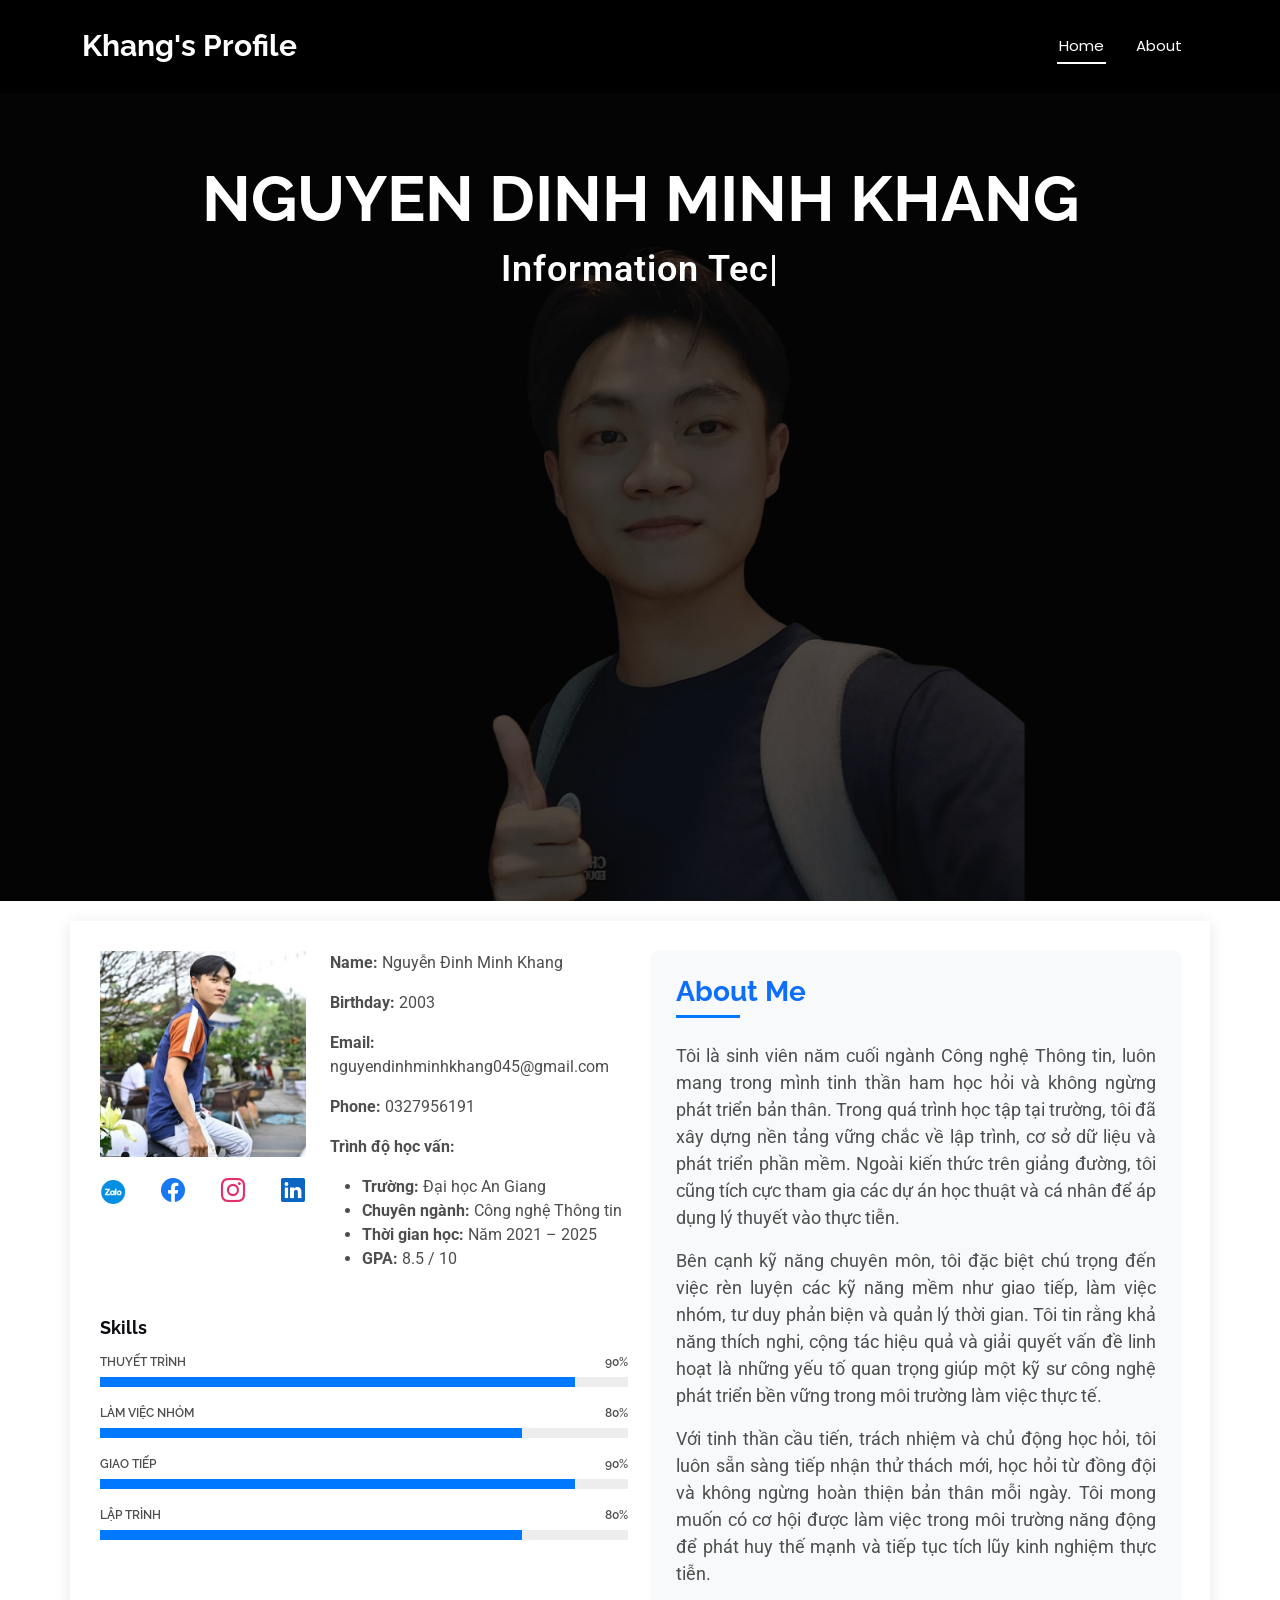
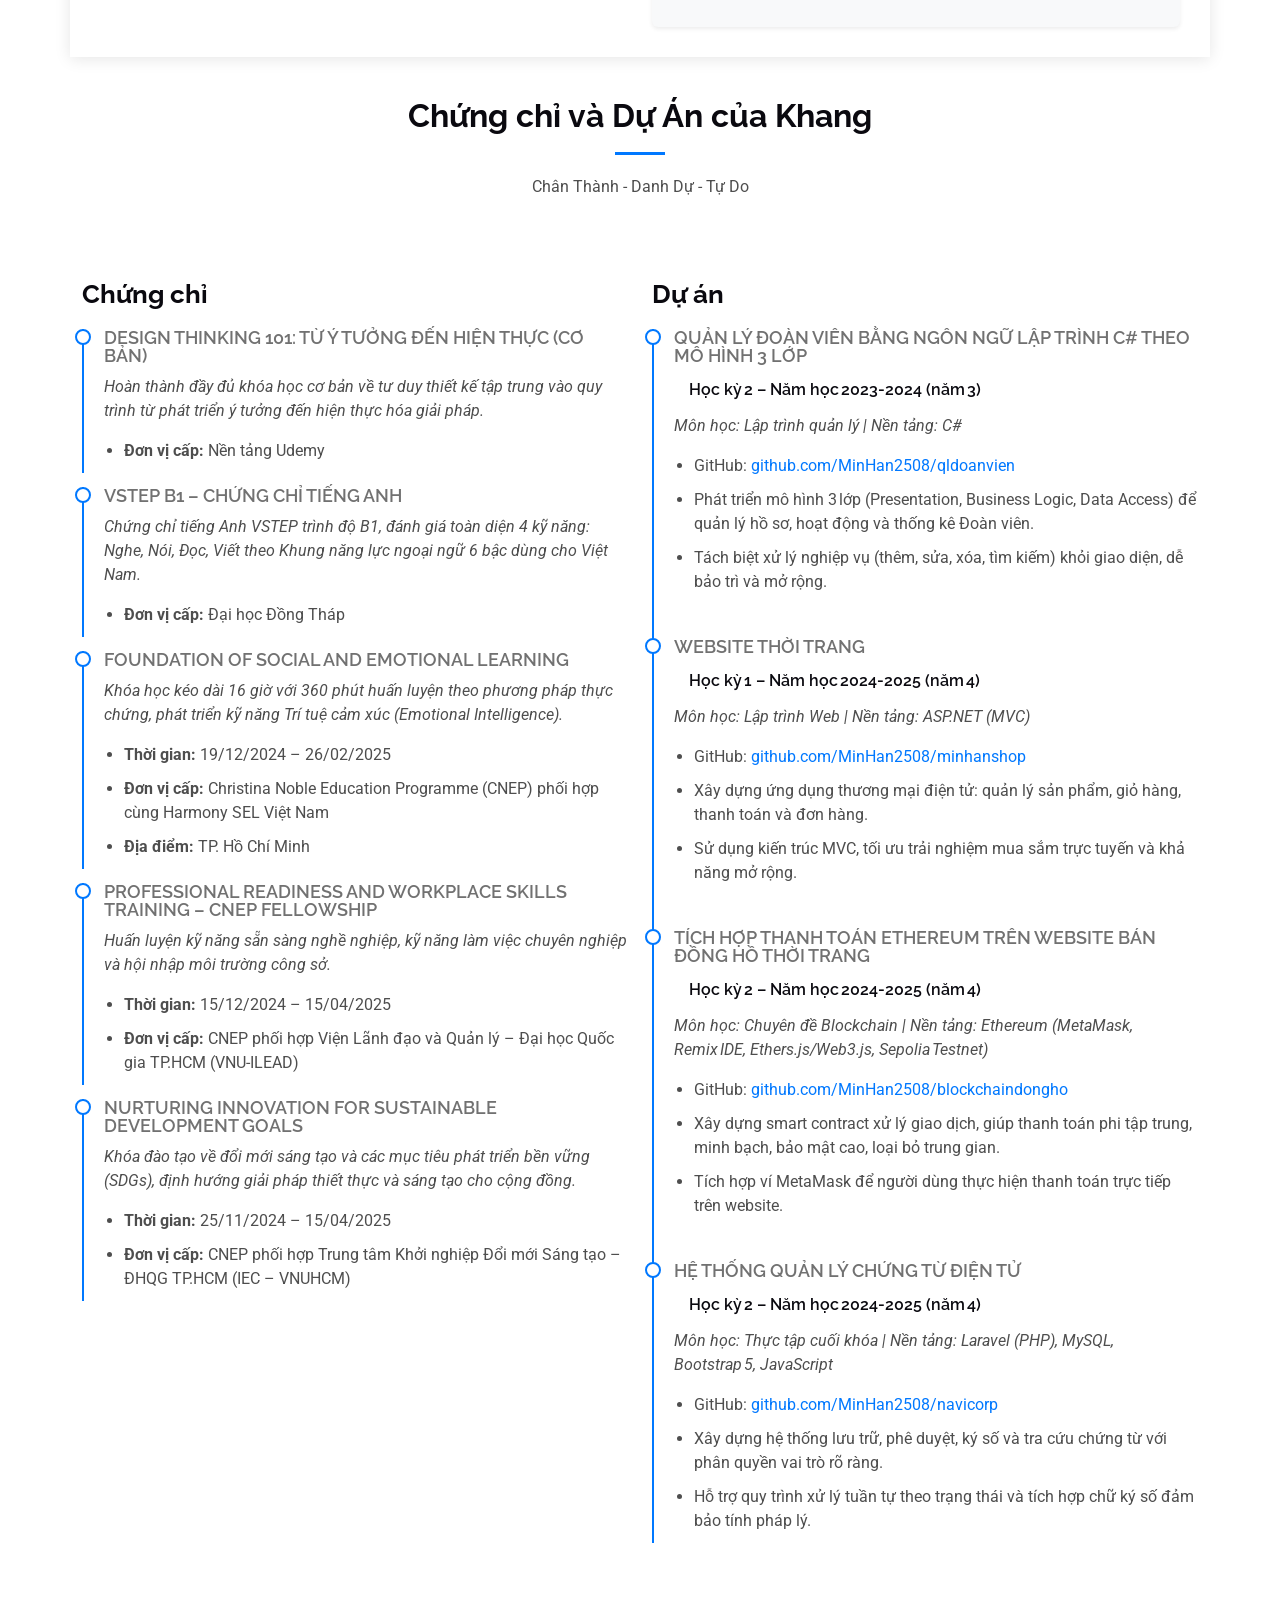
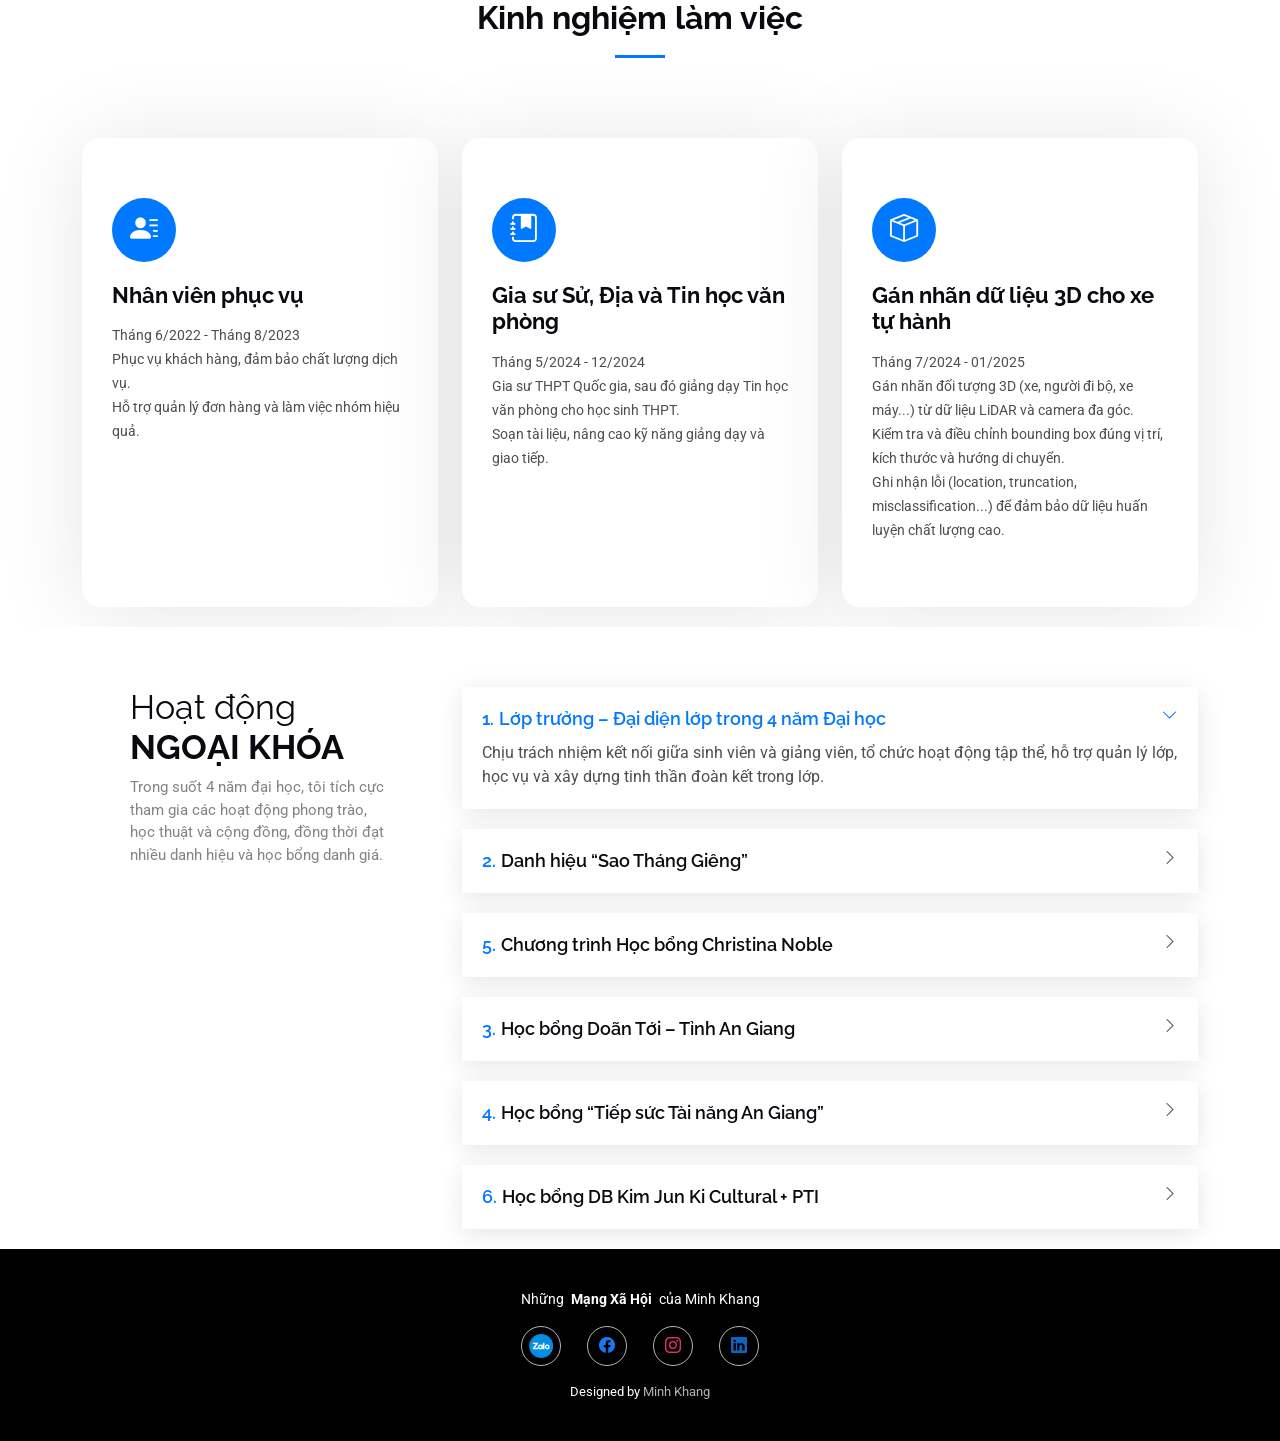
<file: index.html>
<!DOCTYPE html>
<html lang="en">

<head>
  <meta charset="utf-8">
  <meta content="width=device-width, initial-scale=1.0" name="viewport">
  <title> Khang Nguyễn Đinh Minh</title>
  <meta name="description" content="">
  <meta name="keywords" content="">

  <!-- Favicons -->
  <link href="assets/img/favicon.png" rel="icon">
  <link href="assets/img/apple-touch-icon.png" rel="apple-touch-icon">

  <!-- Fonts -->
  <link href="https://fonts.googleapis.com" rel="preconnect">
  <link href="https://fonts.gstatic.com" rel="preconnect" crossorigin>
  <link
    href="https://fonts.googleapis.com/css2?family=Roboto:ital,wght@0,100;0,300;0,400;0,500;0,700;0,900;1,100;1,300;1,400;1,500;1,700;1,900&family=Poppins:ital,wght@0,100;0,200;0,300;0,400;0,500;0,600;0,700;0,800;0,900;1,100;1,200;1,300;1,400;1,500;1,600;1,700;1,800;1,900&family=Raleway:ital,wght@0,100;0,200;0,300;0,400;0,500;0,600;0,700;0,800;0,900;1,100;1,200;1,300;1,400;1,500;1,600;1,700;1,800;1,900&display=swap"
    rel="stylesheet">

  <!-- Vendor CSS Files -->
  <link href="assets/vendor/bootstrap/css/bootstrap.min.css" rel="stylesheet">
  <link href="assets/vendor/bootstrap-icons/bootstrap-icons.css" rel="stylesheet">
  <link href="assets/vendor/aos/aos.css" rel="stylesheet">
  <link href="assets/vendor/glightbox/css/glightbox.min.css" rel="stylesheet">
  <link href="assets/vendor/swiper/swiper-bundle.min.css" rel="stylesheet">

  <!-- Main CSS File -->
  <link href="assets/css/main.css" rel="stylesheet">

  <!-- =======================================================
  * Template Name: DevFolio
  * Template URL: https://bootstrapmade.com/devfolio-bootstrap-portfolio-html-template/
  * Updated: Aug 07 2024 with Bootstrap v5.3.3
  * Author: BootstrapMade.com
  * License: https://bootstrapmade.com/license/
  ======================================================== -->
</head>

<body class="index-page">

  <header id="header" class="header d-flex align-items-center sticky-top">
    <div class="container-fluid container-xl position-relative d-flex align-items-center justify-content-between">

      <a href="index.html" class="logo d-flex align-items-center">
        <!-- Uncomment the line below if you also wish to use an image logo -->
        <!-- <img src="assets/img/logo.png" alt=""> -->
        <h1 class="sitename">Khang's Profile</h1>
      </a>

      <nav id="navmenu" class="navmenu">
        <ul>
          <li><a href="#hero" class="active">Home<br></a></li>
          <li><a href="#about">About</a></li>
          <!-- <li><a href="#services">Services</a></li>
          <li><a href="#portfolio">Portfolio</a></li>
          <li class="dropdown"><a href="#"><span>Dropdown</span> <i class="bi bi-chevron-down toggle-dropdown"></i></a> -->
          <!-- <ul>
              <li><a href="#">Dropdown 1</a></li>
              <li class="dropdown"><a href="#"><span>Deep Dropdown</span> <i
                    class="bi bi-chevron-down toggle-dropdown"></i></a>
                <ul>
                  <li><a href="#">Deep Dropdown 1</a></li>
                  <li><a href="#">Deep Dropdown 2</a></li>
                  <li><a href="#">Deep Dropdown 3</a></li>
                  <li><a href="#">Deep Dropdown 4</a></li>
                  <li><a href="#">Deep Dropdown 5</a></li>
                </ul>
              </li>
              <li><a href="#">Dropdown 2</a></li>
              <li><a href="#">Dropdown 3</a></li>
              <li><a href="#">Dropdown 4</a></li>
            </ul>
          </li>
          <li><a href="#contact">Contact</a></li>
        </ul> -->
          <i class="mobile-nav-toggle d-xl-none bi bi-list"></i>
      </nav>

    </div>
  </header>

  <main class="main">

    <!-- Hero Section -->
    <section id="hero" class="hero section dark-background">

      <img src="assets/img/hero-img.jpg" alt="" data-aos="fade-in">

      <div class="container text-center mt-2" data-aos="fade-up" data-aos-delay="100">
        <h2>NGUYEN DINH MINH KHANG</h2>
        <p>
          <span class="typed" data-typed-items="Information Technology, Developer, Freelancer"></span>
        </p>
      </div>

    </section><!-- /Hero Section -->


    <!-- About Section -->
    <section id="about" class="about section">

      <div class="container" data-aos="fade-up" data-aos-delay="100">

        <div class="row gy-4">
          <div class="col-md-6">

            <div class="row justify-content-between gy-4">
             <div class="col-lg-5">
  <img src="assets/img/profile-img.jpg" class="img-fluid" alt="Profile Image">

  <div class="social-links d-flex justify-content-center gap-3 mt-3">
    <a href="https://zalo.me/0327956191" class="zalo" target="_blank">
      <img src="assets/img/zalo.png" alt="Zalo" style="height: 24px; width: 24px;">
    </a>
    <a href="https://www.facebook.com/nguyen.inh.minh.khang.383481/?locale=vi_VN" class="facebook" target="_blank">
      <i class="bi bi-facebook"></i>
    </a>
    <a href="https://www.linkedin.com/in/ndmkhang04525082003" class="instagram" target="_blank">
      <i class="bi bi-instagram"></i>
    </a>
    <a href="https://www.linkedin.com/in/ndmkhang04525082003" class="linkedin" target="_blank">
      <i class="bi bi-linkedin"></i>
    </a>
  </div>
</div>

              <div class="col-lg-7 about-info">
                <p><strong>Name:</strong> <span>Nguyễn Đinh Minh Khang</span></p>
                <p><strong>Birthday:</strong> <span>2003</span></p>
                <p><strong>Email:</strong> <span>nguyendinhminhkhang045@gmail.com</span></p>
                <p><strong>Phone:</strong> <span>0327956191</span></p>
                <p><strong>Trình độ học vấn:</strong></p>
                <ul>
                  <li><strong>Trường:</strong> Đại học An Giang</li>
                  <li><strong>Chuyên ngành:</strong> Công nghệ Thông tin</li>
                  <li><strong>Thời gian học:</strong> Năm 2021 – 2025</li>
                  <li><strong>GPA:</strong> 8.5 / 10</li>
                </ul>
              </div>

            </div>

            <div class="skills-content skills-animation">

              <h5>Skills</h5>

              <div class="progress">
                <span class="skill"><span>Thuyết trình</span> <i class="val">90%</i></span>
                <div class="progress-bar-wrap">
                  <div class="progress-bar" role="progressbar" aria-valuenow="90" aria-valuemin="0" aria-valuemax="100">
                  </div>
                </div>
              </div><!-- End Skills Item -->

              <div class="progress">
                <span class="skill"><span>Làm việc nhóm</span> <i class="val">80%</i></span>
                <div class="progress-bar-wrap">
                  <div class="progress-bar" role="progressbar" aria-valuenow="80" aria-valuemin="0" aria-valuemax="100">
                  </div>
                </div>
              </div><!-- End Skills Item -->

              <div class="progress">
                <span class="skill"><span>Giao tiếp</span> <i class="val">90%</i></span>
                <div class="progress-bar-wrap">
                  <div class="progress-bar" role="progressbar" aria-valuenow="90" aria-valuemin="0" aria-valuemax="100">
                  </div>
                </div>
              </div><!-- End Skills Item -->

              <div class="progress">
                <span class="skill"><span>Lập trình</span> <i class="val">80%</i></span>
                <div class="progress-bar-wrap">
                  <div class="progress-bar" role="progressbar" aria-valuenow="80" aria-valuemin="0" aria-valuemax="100">
                  </div>
                </div>
              </div><!-- End Skills Item -->

            </div>
          </div>

          <div class="col-md-6">
            <div class="about-me p-4 shadow-sm bg-light rounded" style="text-align: justify;">
              <h4 class="mb-4 text-primary fw-bold">About Me</h4>

              <div class="mb-3">
                <p>
                  Tôi là sinh viên năm cuối ngành Công nghệ Thông tin, luôn mang trong mình tinh thần ham học hỏi và
                  không ngừng phát triển bản thân.
                  Trong quá trình học tập tại trường, tôi đã xây dựng nền tảng vững chắc về lập trình, cơ sở dữ liệu và
                  phát triển phần mềm.
                  Ngoài kiến thức trên giảng đường, tôi cũng tích cực tham gia các dự án học thuật và cá nhân để áp dụng
                  lý thuyết vào thực tiễn.
                </p>
              </div>

              <div class="mb-3">
                <p>
                  Bên cạnh kỹ năng chuyên môn, tôi đặc biệt chú trọng đến việc rèn luyện các kỹ năng mềm như giao tiếp,
                  làm việc nhóm, tư duy phản biện và quản lý thời gian.
                  Tôi tin rằng khả năng thích nghi, cộng tác hiệu quả và giải quyết vấn đề linh hoạt là những yếu tố
                  quan trọng
                  giúp một kỹ sư công nghệ phát triển bền vững trong môi trường làm việc thực tế.
                </p>
              </div>

              <div>
                <p>
                  Với tinh thần cầu tiến, trách nhiệm và chủ động học hỏi, tôi luôn sẵn sàng tiếp nhận thử thách mới,
                  học hỏi từ đồng đội và không ngừng hoàn thiện bản thân mỗi ngày.
                  Tôi mong muốn có cơ hội được làm việc trong môi trường năng động để phát huy thế mạnh và tiếp tục tích
                  lũy kinh nghiệm thực tiễn.
                </p>
              </div>
            </div>
          </div>


        </div>

      </div>

    </section><!-- /About Section -->

    <!-- Resume Section -->
    <section id="resume" class="resume section">

      <!-- Section Title -->
      <div class="container section-title" data-aos="fade-up">
        <h2>Chứng chỉ và Dự Án của Khang</h2>
        <p>Chân Thành - Danh Dự - Tự Do</p>
      </div><!-- End Section Title -->

      <div class="container">

        <div class="row">

          <div class="col-lg-6" data-aos="fade-up" data-aos-delay="100">
            <h3 class="resume-title">Chứng chỉ</h3>

            <!-- Chứng chỉ 1 -->
            <div class="resume-item pb-0">
              <h4>Design Thinking 101: Từ ý tưởng đến hiện thực (Cơ bản)</h4>
              <p><em>Hoàn thành đầy đủ khóa học cơ bản về tư duy thiết kế tập trung vào quy trình từ phát triển ý tưởng
                  đến hiện thực hóa giải pháp.</em></p>
              <ul>
                <li><strong>Đơn vị cấp:</strong> Nền tảng Udemy</li>
              </ul>
            </div>

            <!-- Chứng chỉ 5 -->
            <div class="resume-item pb-0">
              <h4>VSTEP B1 – Chứng chỉ tiếng Anh</h4>
              <p><em>Chứng chỉ tiếng Anh VSTEP trình độ B1, đánh giá toàn diện 4 kỹ năng: Nghe, Nói, Đọc, Viết theo
                  Khung năng lực ngoại ngữ 6 bậc dùng cho Việt Nam.</em></p>
              <ul>
                <li><strong>Đơn vị cấp:</strong> Đại học Đồng Tháp</li>
              </ul>
            </div>



            <div class="resume-item pb-0">
              <h4>Foundation of Social and Emotional Learning</h4>
              <p><em>Khóa học kéo dài 16 giờ với 360 phút huấn luyện theo phương pháp thực chứng, phát triển kỹ năng Trí
                  tuệ cảm xúc (Emotional Intelligence).</em></p>
              <ul>
                <li><strong>Thời gian:</strong> 19/12/2024 – 26/02/2025</li>
                <li><strong>Đơn vị cấp:</strong> Christina Noble Education Programme (CNEP) phối hợp cùng Harmony SEL
                  Việt Nam</li>
                <li><strong>Địa điểm:</strong> TP. Hồ Chí Minh</li>
              </ul>
            </div>

            <!-- Chứng chỉ 2 -->
            <div class="resume-item pb-0">
              <h4>Professional Readiness and Workplace Skills Training – CNEP Fellowship</h4>
              <p><em>Huấn luyện kỹ năng sẵn sàng nghề nghiệp, kỹ năng làm việc chuyên nghiệp và hội nhập môi trường công
                  sở.</em></p>
              <ul>
                <li><strong>Thời gian:</strong> 15/12/2024 – 15/04/2025</li>
                <li><strong>Đơn vị cấp:</strong> CNEP phối hợp Viện Lãnh đạo và Quản lý – Đại học Quốc gia TP.HCM
                  (VNU-ILEAD)</li>
              </ul>
            </div>

            <!-- Chứng chỉ 3 -->
            <div class="resume-item pb-0">
              <h4>Nurturing Innovation for Sustainable Development Goals</h4>
              <p><em>Khóa đào tạo về đổi mới sáng tạo và các mục tiêu phát triển bền vững (SDGs), định hướng giải pháp
                  thiết thực và sáng tạo cho cộng đồng.</em></p>
              <ul>
                <li><strong>Thời gian:</strong> 25/11/2024 – 15/04/2025</li>
                <li><strong>Đơn vị cấp:</strong> CNEP phối hợp Trung tâm Khởi nghiệp Đổi mới Sáng tạo – ĐHQG TP.HCM (IEC
                  – VNUHCM)</li>
              </ul>
            </div>






          </div>

          <div class="col-lg-6" data-aos="fade-up" data-aos-delay="200">
            <h3 class="resume-title">Dự án</h3>

            <!-- Dự án 1 -->
            <div class="resume-item">
              <h4>Quản lý Đoàn viên bằng ngôn ngữ lập trình C# theo mô hình 3 lớp</h4>
              <h5>Học kỳ 2 – Năm học 2023‑2024 (năm 3)</h5>
              <p><em>Môn học: Lập trình quản lý | Nền tảng: C#</em></p>
              <ul>
                <li>GitHub: <a href="https://github.com/MinHan2508/qldoanvien"
                    target="_blank">github.com/MinHan2508/qldoanvien</a></li>
                <li>Phát triển mô hình 3 lớp (Presentation, Business Logic, Data Access) để quản lý hồ sơ, hoạt động và
                  thống kê Đoàn viên.</li>
                <li>Tách biệt xử lý nghiệp vụ (thêm, sửa, xóa, tìm kiếm) khỏi giao diện, dễ bảo trì và mở rộng.</li>
              </ul>
            </div>

            <!-- Dự án 2 -->
            <div class="resume-item">
              <h4>Website thời trang</h4>
              <h5>Học kỳ 1 – Năm học 2024‑2025 (năm 4)</h5>
              <p><em>Môn học: Lập trình Web | Nền tảng: ASP.NET (MVC)</em></p>
              <ul>
                <li>GitHub: <a href="https://github.com/MinHan2508/minhanshop"
                    target="_blank">github.com/MinHan2508/minhanshop</a></li>
                <li>Xây dựng ứng dụng thương mại điện tử: quản lý sản phẩm, giỏ hàng, thanh toán và đơn hàng.</li>
                <li>Sử dụng kiến trúc MVC, tối ưu trải nghiệm mua sắm trực tuyến và khả năng mở rộng.</li>
              </ul>
            </div>

            <!-- Dự án 3 -->
            <div class="resume-item">
              <h4>Tích hợp thanh toán Ethereum trên website bán đồng hồ thời trang</h4>
              <h5>Học kỳ 2 – Năm học 2024‑2025 (năm 4)</h5>
              <p><em>Môn học: Chuyên đề Blockchain | Nền tảng: Ethereum (MetaMask, Remix IDE, Ethers.js/Web3.js,
                  Sepolia Testnet)</em></p>
              <ul>
                <li>GitHub: <a href="https://github.com/MinHan2508/blockchaindongho"
                    target="_blank">github.com/MinHan2508/blockchaindongho</a></li>
                <li>Xây dựng smart contract xử lý giao dịch, giúp thanh toán phi tập trung, minh bạch, bảo mật cao, loại
                  bỏ trung gian.</li>
                <li>Tích hợp ví MetaMask để người dùng thực hiện thanh toán trực tiếp trên website.</li>
              </ul>
            </div>

            <!-- Dự án 4 -->
            <div class="resume-item">
              <h4>Hệ thống quản lý chứng từ điện tử</h4>
              <h5>Học kỳ 2 – Năm học 2024‑2025 (năm 4)</h5>
              <p><em>Môn học: Thực tập cuối khóa | Nền tảng: Laravel (PHP), MySQL, Bootstrap 5, JavaScript</em></p>
              <ul>
                <li>GitHub: <a href="https://github.com/MinHan2508/navicorp"
                    target="_blank">github.com/MinHan2508/navicorp</a></li>
                <li>Xây dựng hệ thống lưu trữ, phê duyệt, ký số và tra cứu chứng từ với phân quyền vai trò rõ ràng.</li>
                <li>Hỗ trợ quy trình xử lý tuần tự theo trạng thái và tích hợp chữ ký số đảm bảo tính pháp lý.</li>
              </ul>
            </div>
          </div>


        </div>

      </div>

    </section><!-- /Resume Section -->

    <!-- Services Section -->
    <section id="services" class="services section">

      <!-- Section Title -->
      <div class="container section-title" data-aos="fade-up">
        <h2>Kinh nghiệm làm việc</h2>
      </div><!-- End Section Title -->

      <div class="container">

        <div class="row gy-4">

          <div class="col-lg-4 col-md-6" data-aos="fade-up" data-aos-delay="100">
            <div class="service-item position-relative">
              <div class="icon">
                <i class="bi bi-person-lines-fill"></i>
              </div>
              <a href="#" class="stretched-link">
                <h3>Nhân viên phục vụ</h3>
              </a>
              <p>Tháng 6/2022 - Tháng 8/2023<br>
                Phục vụ khách hàng, đảm bảo chất lượng dịch vụ.<br>
                Hỗ trợ quản lý đơn hàng và làm việc nhóm hiệu quả.</p>
            </div>
          </div><!-- End Service Item -->

          <div class="col-lg-4 col-md-6" data-aos="fade-up" data-aos-delay="200">
            <div class="service-item position-relative">
              <div class="icon">
                <i class="bi bi-journal-bookmark-fill"></i>
              </div>
              <a href="#" class="stretched-link">
                <h3>Gia sư Sử, Địa và Tin học văn phòng</h3>
              </a>
              <p>Tháng 5/2024 - 12/2024<br>
                Gia sư THPT Quốc gia, sau đó giảng dạy Tin học văn phòng cho học sinh THPT.<br>
                Soạn tài liệu, nâng cao kỹ năng giảng dạy và giao tiếp.</p>
            </div>
          </div><!-- End Service Item -->

          <div class="col-lg-4 col-md-6" data-aos="fade-up" data-aos-delay="300">
            <div class="service-item position-relative">
              <div class="icon">
                <i class="bi bi-box-seam"></i>
              </div>
              <a href="#" class="stretched-link">
                <h3>Gán nhãn dữ liệu 3D cho xe tự hành</h3>
              </a>
              <p>Tháng 7/2024 - 01/2025<br>
                Gán nhãn đối tượng 3D (xe, người đi bộ, xe máy...) từ dữ liệu LiDAR và camera đa góc.<br>
                Kiểm tra và điều chỉnh bounding box đúng vị trí, kích thước và hướng di chuyển.<br>
                Ghi nhận lỗi (location, truncation, misclassification...) để đảm bảo dữ liệu huấn luyện chất lượng cao.
              </p>
            </div>
          </div><!-- End Service Item -->

        </div>

      </div>

    </section><!-- /Services Section -->




    <!-- Portfolio Section -->

    <!-- Pricing Section -->
    <section id="pricing" class="pricing section">

      <!-- Section Title -->



    </section><!-- /Pricing Section -->

    <!-- Faq Section -->
    <section id="faq" class="faq section">
      <div class="container">
        <div class="row gy-4">

          <div class="col-lg-4" data-aos="fade-up" data-aos-delay="100">
            <div class="content px-xl-5">
              <h3><span>Hoạt động </span><strong>NGOẠI KHÓA </strong></h3>
              <p>Trong suốt 4 năm đại học, tôi tích cực tham gia các hoạt động phong trào, học thuật và cộng đồng, đồng
                thời đạt nhiều danh hiệu và học bổng danh giá.</p>
            </div>
          </div>

          <div class="col-lg-8" data-aos="fade-up" data-aos-delay="200">
            <div class="faq-container">

              <div class="faq-item faq-active">
                <h3><span class="num">1.</span> <span>Lớp trưởng – Đại diện lớp trong 4 năm Đại học</span></h3>
                <div class="faq-content">
                  <p>Chịu trách nhiệm kết nối giữa sinh viên và giảng viên, tổ chức hoạt động tập thể, hỗ trợ quản lý
                    lớp, học vụ và xây dựng tinh thần đoàn kết trong lớp.</p>
                </div>
                <i class="faq-toggle bi bi-chevron-right"></i>
              </div>

              <div class="faq-item">
                <h3><span class="num">2.</span> <span>Danh hiệu “Sao Tháng Giêng”</span></h3>
                <div class="faq-content">
                  <p>Được trao bởi Hội Sinh viên Việt Nam dành cho cán bộ Hội - Đoàn có thành tích học tập, rèn luyện và
                    cống hiến nổi bật trong năm học.</p>
                </div>
                <i class="faq-toggle bi bi-chevron-right"></i>
              </div>

              <div class="faq-item">
                <h3><span class="num">5.</span> <span>Chương trình Học bổng Christina Noble</span></h3>
                <div class="faq-content">
                  <p>Tham gia học bổng CNEP với nhiều hoạt động kỹ năng nghề nghiệp, tư duy cảm xúc và đổi mới sáng tạo.
                    Nhận hỗ trợ học phí và kỹ năng mềm từ tổ chức phi lợi nhuận quốc tế.</p>
                </div>
                <i class="faq-toggle bi bi-chevron-right"></i>
              </div>



              <div class="faq-item">
                <h3><span class="num">3.</span> <span>Học bổng Doãn Tới – Tỉnh An Giang</span></h3>
                <div class="faq-content">
                  <p>Học bổng khuyến học dành cho sinh viên An Giang với tinh thần vượt khó và kết quả học tập tốt. Là
                    sự
                    ghi nhận của cộng đồng doanh nghiệp địa phương.</p>
                </div>
                <i class="faq-toggle bi bi-chevron-right"></i>
              </div>

              <div class="faq-item">
                <h3><span class="num">4.</span> <span>Học bổng “Tiếp sức Tài năng An Giang”</span></h3>
                <div class="faq-content">
                  <p>Học bổng khuyến tài dành cho sinh viên xuất sắc toàn diện cả học tập và hoạt động cộng đồng, do Hội
                    Khuyến học và các mạnh thường quân hỗ trợ.</p>
                </div>
                <i class="faq-toggle bi bi-chevron-right"></i>
              </div>



              <div class="faq-item">
                <h3><span class="num">6.</span> <span>Học bổng DB Kim Jun Ki Cultural + PTI</span></h3>
                <div class="faq-content">
                  <p>Học bổng quốc tế hỗ trợ tài năng trẻ Việt Nam, đặc biệt trong lĩnh vực công nghệ và văn hóa. Khuyến
                    khích phát triển năng lực lãnh đạo và hội nhập quốc tế.</p>
                </div>
                <i class="faq-toggle bi bi-chevron-right"></i>
              </div>

            </div>
          </div>
        </div>
      </div>
    </section><!-- /Faq Section -->




    <!-- Contact Section -->


  </main>

  <footer id="footer" class="footer accent-background">
  <div class="container">

    <!-- Copyright Section -->
    <div class="copyright text-center">
      <p>Những <strong class="px-1 sitename">Mạng Xã Hội</strong> của <span>Minh Khang</span></p>
    </div>

    <!-- Social Links -->
    <div class="social-links d-flex justify-content-center gap-3 mt-3">
      <a href="https://zalo.me/0327956191" class="zalo" target="_blank">
        <img src="assets/img/zalo.png" alt="Zalo" style="height: 24px; width: 24px;">
      </a>
      <a href="https://www.facebook.com/nguyen.inh.minh.khang.383481/?locale=vi_VN" class="facebook" target="_blank">
        <i class="bi bi-facebook"></i>
      </a>
      <a href="https://www.linkedin.com/in/ndmkhang04525082003" class="instagram" target="_blank">
        <i class="bi bi-instagram"></i>
      </a>
      <a href="https://www.linkedin.com/in/ndmkhang04525082003" class="linkedin" target="_blank">
        <i class="bi bi-linkedin"></i>
      </a>
    </div>

    <!-- Credits -->
    <div class="credits text-center mt-3">
      Designed by <a href="#">Minh Khang</a>
    </div>

  </div>
</footer>


  <!-- Scroll Top -->
  <a href="#" id="scroll-top" class="scroll-top d-flex align-items-center justify-content-center"><i
      class="bi bi-arrow-up-short"></i></a>

  <!-- Preloader -->
  <div id="preloader"></div>

  <!-- Vendor JS Files -->
  <script src="assets/vendor/bootstrap/js/bootstrap.bundle.min.js"></script>
  <script src="assets/vendor/php-email-form/validate.js"></script>
  <script src="assets/vendor/aos/aos.js"></script>
  <script src="assets/vendor/typed.js/typed.umd.js"></script>
  <script src="assets/vendor/waypoints/noframework.waypoints.js"></script>
  <script src="assets/vendor/purecounter/purecounter_vanilla.js"></script>
  <script src="assets/vendor/glightbox/js/glightbox.min.js"></script>
  <script src="assets/vendor/imagesloaded/imagesloaded.pkgd.min.js"></script>
  <script src="assets/vendor/isotope-layout/isotope.pkgd.min.js"></script>
  <script src="assets/vendor/swiper/swiper-bundle.min.js"></script>

  <!-- Main JS File -->
  <script src="assets/js/main.js"></script>

</body>

</html>
</file>
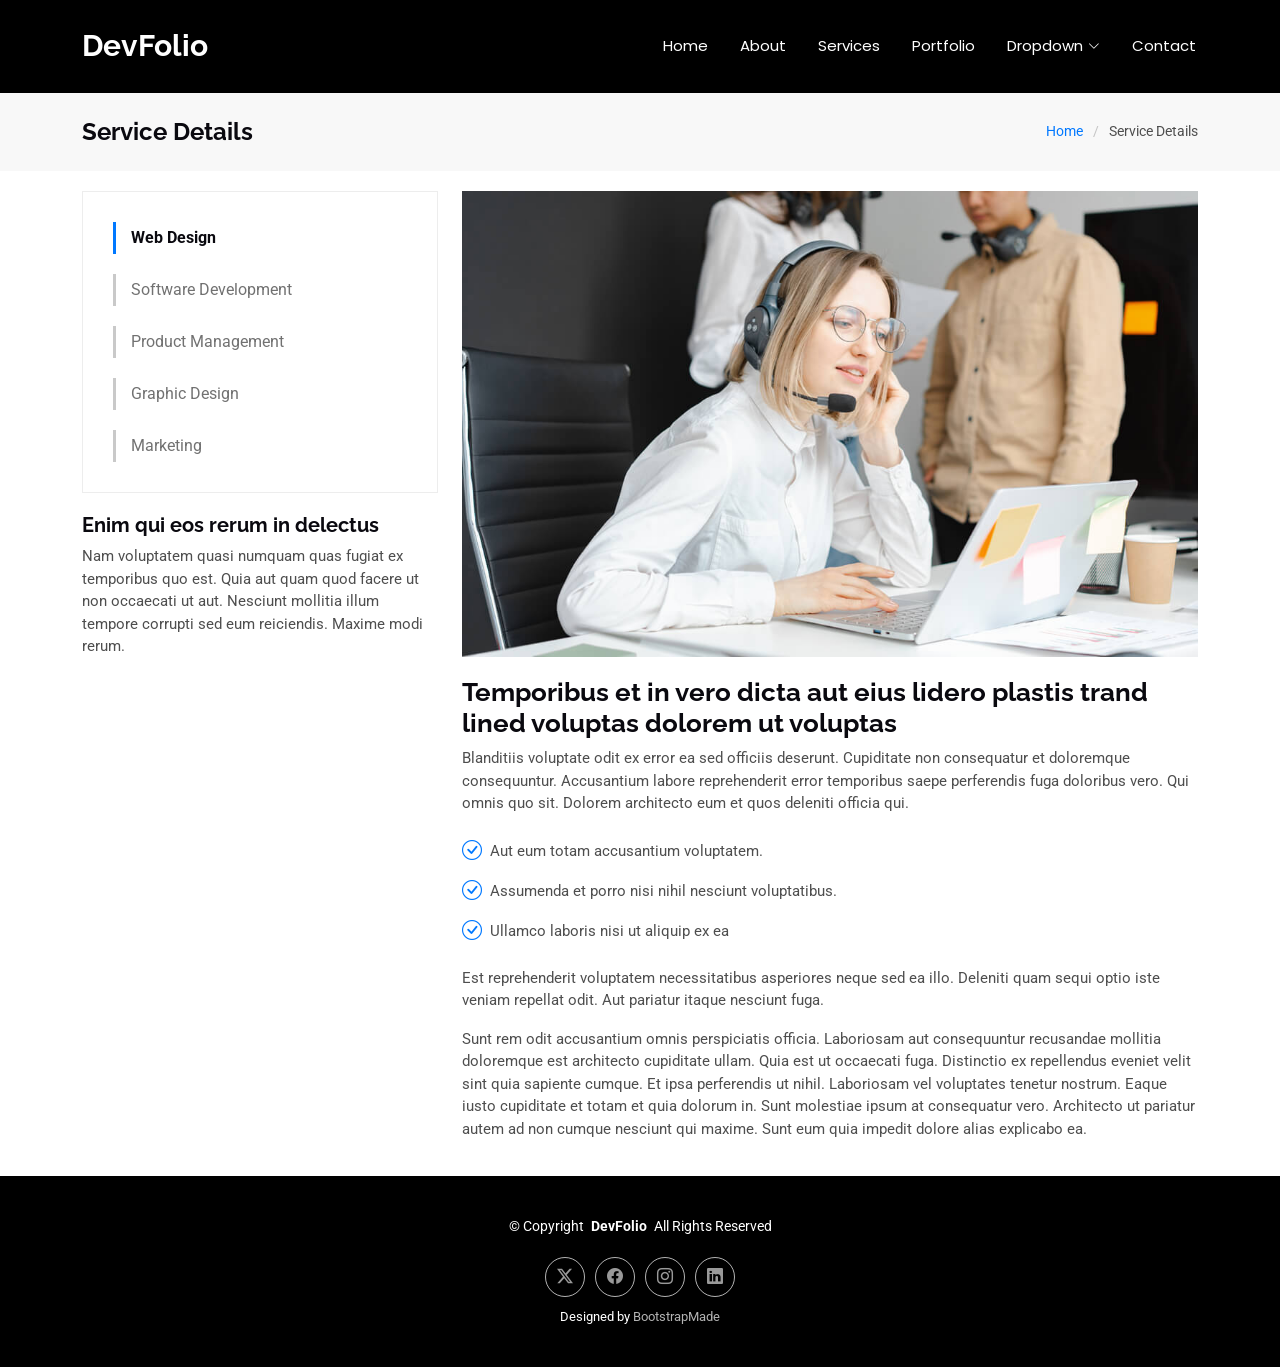
<file: service-details.html>
<!DOCTYPE html>
<html lang="en">

<head>
  <meta charset="utf-8">
  <meta content="width=device-width, initial-scale=1.0" name="viewport">
  <title>Service Details - DevFolio Bootstrap Template</title>
  <meta name="description" content="">
  <meta name="keywords" content="">

  <!-- Favicons -->
  <link href="assets/img/favicon.png" rel="icon">
  <link href="assets/img/apple-touch-icon.png" rel="apple-touch-icon">

  <!-- Fonts -->
  <link href="https://fonts.googleapis.com" rel="preconnect">
  <link href="https://fonts.gstatic.com" rel="preconnect" crossorigin>
  <link href="https://fonts.googleapis.com/css2?family=Roboto:ital,wght@0,100;0,300;0,400;0,500;0,700;0,900;1,100;1,300;1,400;1,500;1,700;1,900&family=Poppins:ital,wght@0,100;0,200;0,300;0,400;0,500;0,600;0,700;0,800;0,900;1,100;1,200;1,300;1,400;1,500;1,600;1,700;1,800;1,900&family=Raleway:ital,wght@0,100;0,200;0,300;0,400;0,500;0,600;0,700;0,800;0,900;1,100;1,200;1,300;1,400;1,500;1,600;1,700;1,800;1,900&display=swap" rel="stylesheet">

  <!-- Vendor CSS Files -->
  <link href="assets/vendor/bootstrap/css/bootstrap.min.css" rel="stylesheet">
  <link href="assets/vendor/bootstrap-icons/bootstrap-icons.css" rel="stylesheet">
  <link href="assets/vendor/aos/aos.css" rel="stylesheet">
  <link href="assets/vendor/glightbox/css/glightbox.min.css" rel="stylesheet">
  <link href="assets/vendor/swiper/swiper-bundle.min.css" rel="stylesheet">

  <!-- Main CSS File -->
  <link href="assets/css/main.css" rel="stylesheet">

  <!-- =======================================================
  * Template Name: DevFolio
  * Template URL: https://bootstrapmade.com/devfolio-bootstrap-portfolio-html-template/
  * Updated: Aug 07 2024 with Bootstrap v5.3.3
  * Author: BootstrapMade.com
  * License: https://bootstrapmade.com/license/
  ======================================================== -->
</head>

<body class="service-details-page">

  <header id="header" class="header d-flex align-items-center sticky-top">
    <div class="container-fluid container-xl position-relative d-flex align-items-center justify-content-between">

      <a href="index.html" class="logo d-flex align-items-center">
        <!-- Uncomment the line below if you also wish to use an image logo -->
        <!-- <img src="assets/img/logo.png" alt=""> -->
        <h1 class="sitename">DevFolio</h1>
      </a>

      <nav id="navmenu" class="navmenu">
        <ul>
          <li><a href="#hero">Home<br></a></li>
          <li><a href="#about">About</a></li>
          <li><a href="#services">Services</a></li>
          <li><a href="#portfolio">Portfolio</a></li>
          <li class="dropdown"><a href="#"><span>Dropdown</span> <i class="bi bi-chevron-down toggle-dropdown"></i></a>
            <ul>
              <li><a href="#">Dropdown 1</a></li>
              <li class="dropdown"><a href="#"><span>Deep Dropdown</span> <i class="bi bi-chevron-down toggle-dropdown"></i></a>
                <ul>
                  <li><a href="#">Deep Dropdown 1</a></li>
                  <li><a href="#">Deep Dropdown 2</a></li>
                  <li><a href="#">Deep Dropdown 3</a></li>
                  <li><a href="#">Deep Dropdown 4</a></li>
                  <li><a href="#">Deep Dropdown 5</a></li>
                </ul>
              </li>
              <li><a href="#">Dropdown 2</a></li>
              <li><a href="#">Dropdown 3</a></li>
              <li><a href="#">Dropdown 4</a></li>
            </ul>
          </li>
          <li><a href="#contact">Contact</a></li>
        </ul>
        <i class="mobile-nav-toggle d-xl-none bi bi-list"></i>
      </nav>

    </div>
  </header>

  <main class="main">

    <!-- Page Title -->
    <div class="page-title" data-aos="fade">
      <div class="container d-lg-flex justify-content-between align-items-center">
        <h1 class="mb-2 mb-lg-0">Service Details</h1>
        <nav class="breadcrumbs">
          <ol>
            <li><a href="index.html">Home</a></li>
            <li class="current">Service Details</li>
          </ol>
        </nav>
      </div>
    </div><!-- End Page Title -->

    <!-- Service Details Section -->
    <section id="service-details" class="service-details section">

      <div class="container">

        <div class="row gy-4">

          <div class="col-lg-4" data-aos="fade-up" data-aos-delay="100">
            <div class="services-list">
              <a href="#" class="active">Web Design</a>
              <a href="#">Software Development</a>
              <a href="#">Product Management</a>
              <a href="#">Graphic Design</a>
              <a href="#">Marketing</a>
            </div>

            <h4>Enim qui eos rerum in delectus</h4>
            <p>Nam voluptatem quasi numquam quas fugiat ex temporibus quo est. Quia aut quam quod facere ut non occaecati ut aut. Nesciunt mollitia illum tempore corrupti sed eum reiciendis. Maxime modi rerum.</p>
          </div>

          <div class="col-lg-8" data-aos="fade-up" data-aos-delay="200">
            <img src="assets/img/services.jpg" alt="" class="img-fluid services-img">
            <h3>Temporibus et in vero dicta aut eius lidero plastis trand lined voluptas dolorem ut voluptas</h3>
            <p>
              Blanditiis voluptate odit ex error ea sed officiis deserunt. Cupiditate non consequatur et doloremque consequuntur. Accusantium labore reprehenderit error temporibus saepe perferendis fuga doloribus vero. Qui omnis quo sit. Dolorem architecto eum et quos deleniti officia qui.
            </p>
            <ul>
              <li><i class="bi bi-check-circle"></i> <span>Aut eum totam accusantium voluptatem.</span></li>
              <li><i class="bi bi-check-circle"></i> <span>Assumenda et porro nisi nihil nesciunt voluptatibus.</span></li>
              <li><i class="bi bi-check-circle"></i> <span>Ullamco laboris nisi ut aliquip ex ea</span></li>
            </ul>
            <p>
              Est reprehenderit voluptatem necessitatibus asperiores neque sed ea illo. Deleniti quam sequi optio iste veniam repellat odit. Aut pariatur itaque nesciunt fuga.
            </p>
            <p>
              Sunt rem odit accusantium omnis perspiciatis officia. Laboriosam aut consequuntur recusandae mollitia doloremque est architecto cupiditate ullam. Quia est ut occaecati fuga. Distinctio ex repellendus eveniet velit sint quia sapiente cumque. Et ipsa perferendis ut nihil. Laboriosam vel voluptates tenetur nostrum. Eaque iusto cupiditate et totam et quia dolorum in. Sunt molestiae ipsum at consequatur vero. Architecto ut pariatur autem ad non cumque nesciunt qui maxime. Sunt eum quia impedit dolore alias explicabo ea.
            </p>
          </div>

        </div>

      </div>

    </section><!-- /Service Details Section -->

  </main>

  <footer id="footer" class="footer accent-background">

    <div class="container">
      <div class="copyright text-center ">
        <p>© <span>Copyright</span> <strong class="px-1 sitename">DevFolio</strong> <span>All Rights Reserved</span></p>
      </div>
      <div class="social-links d-flex justify-content-center">
        <a href=""><i class="bi bi-twitter-x"></i></a>
        <a href=""><i class="bi bi-facebook"></i></a>
        <a href=""><i class="bi bi-instagram"></i></a>
        <a href=""><i class="bi bi-linkedin"></i></a>
      </div>
      <div class="credits">
        <!-- All the links in the footer should remain intact. -->
        <!-- You can delete the links only if you've purchased the pro version. -->
        <!-- Licensing information: https://bootstrapmade.com/license/ -->
        <!-- Purchase the pro version with working PHP/AJAX contact form: [buy-url] -->
        Designed by <a href="https://bootstrapmade.com/">BootstrapMade</a>
      </div>
    </div>

  </footer>

  <!-- Scroll Top -->
  <a href="#" id="scroll-top" class="scroll-top d-flex align-items-center justify-content-center"><i class="bi bi-arrow-up-short"></i></a>

  <!-- Preloader -->
  <div id="preloader"></div>

  <!-- Vendor JS Files -->
  <script src="assets/vendor/bootstrap/js/bootstrap.bundle.min.js"></script>
  <script src="assets/vendor/php-email-form/validate.js"></script>
  <script src="assets/vendor/aos/aos.js"></script>
  <script src="assets/vendor/typed.js/typed.umd.js"></script>
  <script src="assets/vendor/waypoints/noframework.waypoints.js"></script>
  <script src="assets/vendor/purecounter/purecounter_vanilla.js"></script>
  <script src="assets/vendor/glightbox/js/glightbox.min.js"></script>
  <script src="assets/vendor/imagesloaded/imagesloaded.pkgd.min.js"></script>
  <script src="assets/vendor/isotope-layout/isotope.pkgd.min.js"></script>
  <script src="assets/vendor/swiper/swiper-bundle.min.js"></script>

  <!-- Main JS File -->
  <script src="assets/js/main.js"></script>

</body>

</html>
</file>
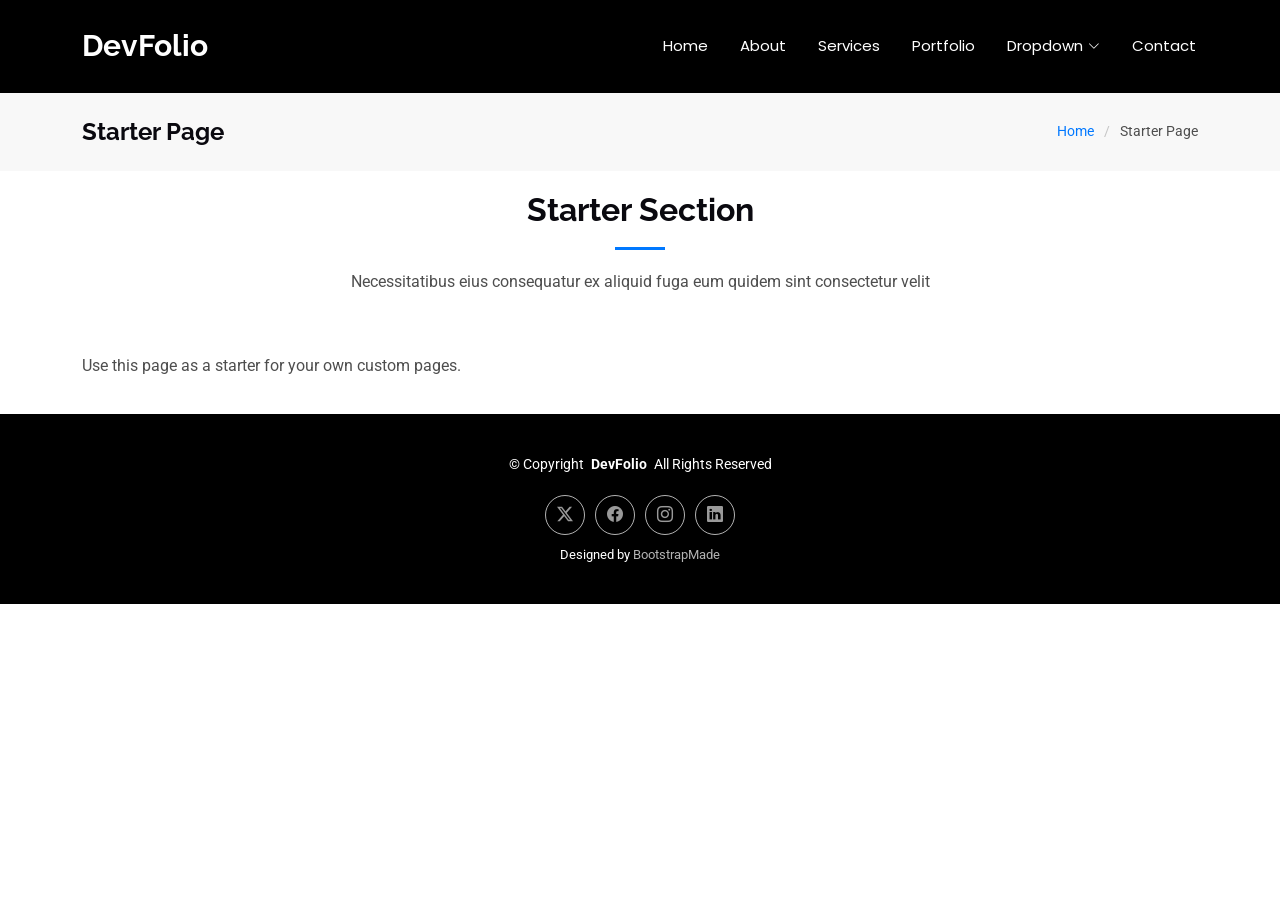
<file: starter-page.html>
<!DOCTYPE html>
<html lang="en">

<head>
  <meta charset="utf-8">
  <meta content="width=device-width, initial-scale=1.0" name="viewport">
  <title>Starter Page - DevFolio Bootstrap Template</title>
  <meta name="description" content="">
  <meta name="keywords" content="">

  <!-- Favicons -->
  <link href="assets/img/favicon.png" rel="icon">
  <link href="assets/img/apple-touch-icon.png" rel="apple-touch-icon">

  <!-- Fonts -->
  <link href="https://fonts.googleapis.com" rel="preconnect">
  <link href="https://fonts.gstatic.com" rel="preconnect" crossorigin>
  <link href="https://fonts.googleapis.com/css2?family=Roboto:ital,wght@0,100;0,300;0,400;0,500;0,700;0,900;1,100;1,300;1,400;1,500;1,700;1,900&family=Poppins:ital,wght@0,100;0,200;0,300;0,400;0,500;0,600;0,700;0,800;0,900;1,100;1,200;1,300;1,400;1,500;1,600;1,700;1,800;1,900&family=Raleway:ital,wght@0,100;0,200;0,300;0,400;0,500;0,600;0,700;0,800;0,900;1,100;1,200;1,300;1,400;1,500;1,600;1,700;1,800;1,900&display=swap" rel="stylesheet">

  <!-- Vendor CSS Files -->
  <link href="assets/vendor/bootstrap/css/bootstrap.min.css" rel="stylesheet">
  <link href="assets/vendor/bootstrap-icons/bootstrap-icons.css" rel="stylesheet">
  <link href="assets/vendor/aos/aos.css" rel="stylesheet">
  <link href="assets/vendor/glightbox/css/glightbox.min.css" rel="stylesheet">
  <link href="assets/vendor/swiper/swiper-bundle.min.css" rel="stylesheet">

  <!-- Main CSS File -->
  <link href="assets/css/main.css" rel="stylesheet">

  <!-- =======================================================
  * Template Name: DevFolio
  * Template URL: https://bootstrapmade.com/devfolio-bootstrap-portfolio-html-template/
  * Updated: Aug 07 2024 with Bootstrap v5.3.3
  * Author: BootstrapMade.com
  * License: https://bootstrapmade.com/license/
  ======================================================== -->
</head>

<body class="starter-page-page">

  <header id="header" class="header d-flex align-items-center sticky-top">
    <div class="container-fluid container-xl position-relative d-flex align-items-center justify-content-between">

      <a href="index.html" class="logo d-flex align-items-center">
        <!-- Uncomment the line below if you also wish to use an image logo -->
        <!-- <img src="assets/img/logo.png" alt=""> -->
        <h1 class="sitename">DevFolio</h1>
      </a>

      <nav id="navmenu" class="navmenu">
        <ul>
          <li><a href="#hero">Home<br></a></li>
          <li><a href="#about">About</a></li>
          <li><a href="#services">Services</a></li>
          <li><a href="#portfolio">Portfolio</a></li>
          <li class="dropdown"><a href="#"><span>Dropdown</span> <i class="bi bi-chevron-down toggle-dropdown"></i></a>
            <ul>
              <li><a href="#">Dropdown 1</a></li>
              <li class="dropdown"><a href="#"><span>Deep Dropdown</span> <i class="bi bi-chevron-down toggle-dropdown"></i></a>
                <ul>
                  <li><a href="#">Deep Dropdown 1</a></li>
                  <li><a href="#">Deep Dropdown 2</a></li>
                  <li><a href="#">Deep Dropdown 3</a></li>
                  <li><a href="#">Deep Dropdown 4</a></li>
                  <li><a href="#">Deep Dropdown 5</a></li>
                </ul>
              </li>
              <li><a href="#">Dropdown 2</a></li>
              <li><a href="#">Dropdown 3</a></li>
              <li><a href="#">Dropdown 4</a></li>
            </ul>
          </li>
          <li><a href="#contact">Contact</a></li>
        </ul>
        <i class="mobile-nav-toggle d-xl-none bi bi-list"></i>
      </nav>

    </div>
  </header>

  <main class="main">

    <!-- Page Title -->
    <div class="page-title" data-aos="fade">
      <div class="container d-lg-flex justify-content-between align-items-center">
        <h1 class="mb-2 mb-lg-0">Starter Page</h1>
        <nav class="breadcrumbs">
          <ol>
            <li><a href="index.html">Home</a></li>
            <li class="current">Starter Page</li>
          </ol>
        </nav>
      </div>
    </div><!-- End Page Title -->

    <!-- Starter Section Section -->
    <section id="starter-section" class="starter-section section">

      <!-- Section Title -->
      <div class="container section-title" data-aos="fade-up">
        <h2>Starter Section</h2>
        <p>Necessitatibus eius consequatur ex aliquid fuga eum quidem sint consectetur velit</p>
      </div><!-- End Section Title -->

      <div class="container" data-aos="fade-up">
        <p>Use this page as a starter for your own custom pages.</p>
      </div>

    </section><!-- /Starter Section Section -->

  </main>

  <footer id="footer" class="footer accent-background">

    <div class="container">
      <div class="copyright text-center ">
        <p>© <span>Copyright</span> <strong class="px-1 sitename">DevFolio</strong> <span>All Rights Reserved</span></p>
      </div>
      <div class="social-links d-flex justify-content-center">
        <a href=""><i class="bi bi-twitter-x"></i></a>
        <a href=""><i class="bi bi-facebook"></i></a>
        <a href=""><i class="bi bi-instagram"></i></a>
        <a href=""><i class="bi bi-linkedin"></i></a>
      </div>
      <div class="credits">
        <!-- All the links in the footer should remain intact. -->
        <!-- You can delete the links only if you've purchased the pro version. -->
        <!-- Licensing information: https://bootstrapmade.com/license/ -->
        <!-- Purchase the pro version with working PHP/AJAX contact form: [buy-url] -->
        Designed by <a href="https://bootstrapmade.com/">BootstrapMade</a>
      </div>
    </div>

  </footer>

  <!-- Scroll Top -->
  <a href="#" id="scroll-top" class="scroll-top d-flex align-items-center justify-content-center"><i class="bi bi-arrow-up-short"></i></a>

  <!-- Preloader -->
  <div id="preloader"></div>

  <!-- Vendor JS Files -->
  <script src="assets/vendor/bootstrap/js/bootstrap.bundle.min.js"></script>
  <script src="assets/vendor/php-email-form/validate.js"></script>
  <script src="assets/vendor/aos/aos.js"></script>
  <script src="assets/vendor/typed.js/typed.umd.js"></script>
  <script src="assets/vendor/waypoints/noframework.waypoints.js"></script>
  <script src="assets/vendor/purecounter/purecounter_vanilla.js"></script>
  <script src="assets/vendor/glightbox/js/glightbox.min.js"></script>
  <script src="assets/vendor/imagesloaded/imagesloaded.pkgd.min.js"></script>
  <script src="assets/vendor/isotope-layout/isotope.pkgd.min.js"></script>
  <script src="assets/vendor/swiper/swiper-bundle.min.js"></script>

  <!-- Main JS File -->
  <script src="assets/js/main.js"></script>

</body>

</html>
</file>
<file: assets/css/main.css>
/**
* Template Name: DevFolio
* Template URL: https://bootstrapmade.com/devfolio-bootstrap-portfolio-html-template/
* Updated: Aug 07 2024 with Bootstrap v5.3.3
* Author: BootstrapMade.com
* License: https://bootstrapmade.com/license/
*/

/*--------------------------------------------------------------
# Font & Color Variables
# Help: https://bootstrapmade.com/color-system/
--------------------------------------------------------------*/
/* Fonts */
:root {
  --default-font: "Roboto",  system-ui, -apple-system, "Segoe UI", Roboto, "Helvetica Neue", Arial, "Noto Sans", "Liberation Sans", sans-serif, "Apple Color Emoji", "Segoe UI Emoji", "Segoe UI Symbol", "Noto Color Emoji";
  --heading-font: "Raleway",  sans-serif;
  --nav-font: "Poppins",  sans-serif;
}

/* Global Colors - The following color variables are used throughout the website. Updating them here will change the color scheme of the entire website */
:root { 
  --background-color: #ffffff; /* Background color for the entire website, including individual sections */
  --default-color: #4e4e4e; /* Default color used for the majority of the text content across the entire website */
  --heading-color: #0a090f; /* Color for headings, subheadings and title throughout the website */
  --accent-color: #0078ff; /* Accent color that represents your brand on the website. It's used for buttons, links, and other elements that need to stand out */
  --surface-color: #ffffff; /* The surface color is used as a background of boxed elements within sections, such as cards, icon boxes, or other elements that require a visual separation from the global background. */
  --contrast-color: #ffffff; /* Contrast color for text, ensuring readability against backgrounds of accent, heading, or default colors. */
}

/* Nav Menu Colors - The following color variables are used specifically for the navigation menu. They are separate from the global colors to allow for more customization options */
:root {
  --nav-color: #ffffff;  /* The default color of the main navmenu links */
  --nav-hover-color: #ffffff; /* Applied to main navmenu links when they are hovered over or active */
  --nav-mobile-background-color: #ffffff; /* Used as the background color for mobile navigation menu */
  --nav-dropdown-background-color: #ffffff; /* Used as the background color for dropdown items that appear when hovering over primary navigation items */
  --nav-dropdown-color: #212529; /* Used for navigation links of the dropdown items in the navigation menu. */
  --nav-dropdown-hover-color: #0078ff; /* Similar to --nav-hover-color, this color is applied to dropdown navigation links when they are hovered over. */
}

/* Color Presets - These classes override global colors when applied to any section or element, providing reuse of the sam color scheme. */

.light-background {
  --background-color: #f9f9f9;
  --surface-color: #ffffff;
}

.dark-background {
  --background-color: #060606;
  --default-color: #ffffff;
  --heading-color: #ffffff;
  --surface-color: #252525;
  --contrast-color: #ffffff;
}

.accent-background {
  --background-color: #000000;
  --default-color: #ffffff;
  --heading-color: #ffffff;
  --accent-color: #ffffff;
  --surface-color: #3393ff;
  --contrast-color: #ffffff;
}

/* Smooth scroll */
:root {
  scroll-behavior: smooth;
}

/*--------------------------------------------------------------
# General Styling & Shared Classes
--------------------------------------------------------------*/
body {
  color: var(--default-color);
  background-color: var(--background-color);
  font-family: var(--default-font);
}

a {
  color: var(--accent-color);
  text-decoration: none;
  transition: 0.3s;
}

a:hover {
  color: color-mix(in srgb, var(--accent-color), transparent 25%);
  text-decoration: none;
}

h1,
h2,
h3,
h4,
h5,
h6 {
  color: var(--heading-color);
  font-family: var(--heading-font);
}

/* PHP Email Form Messages
------------------------------*/
.php-email-form .error-message {
  display: none;
  background: #df1529;
  color: #ffffff;
  text-align: left;
  padding: 15px;
  margin-bottom: 24px;
  font-weight: 600;
}

.php-email-form .sent-message {
  display: none;
  color: #ffffff;
  background: #059652;
  text-align: center;
  padding: 15px;
  margin-bottom: 24px;
  font-weight: 600;
}

.php-email-form .loading {
  display: none;
  background: var(--surface-color);
  text-align: center;
  padding: 15px;
  margin-bottom: 24px;
}

.php-email-form .loading:before {
  content: "";
  display: inline-block;
  border-radius: 50%;
  width: 24px;
  height: 24px;
  margin: 0 10px -6px 0;
  border: 3px solid var(--accent-color);
  border-top-color: var(--surface-color);
  animation: php-email-form-loading 1s linear infinite;
}

@keyframes php-email-form-loading {
  0% {
    transform: rotate(0deg);
  }

  100% {
    transform: rotate(360deg);
  }
}

/*--------------------------------------------------------------
# Global Header
--------------------------------------------------------------*/
.header {
  --background-color: #000000;
  --default-color: #ffffff;
  --heading-color: #ffffff;
  color: var(--default-color);
  background-color: var(--background-color);
  padding: 20px 0;
  transition: all 0.5s;
  z-index: 997;
}

.header .logo {
  line-height: 1;
}

.header .logo img {
  max-height: 32px;
  margin-right: 8px;
}

.header .logo h1 {
  font-size: 30px;
  margin: 0;
  font-weight: 700;
  color: var(--heading-color);
}

.scrolled .header {
  box-shadow: 0px 0 18px rgba(0, 0, 0, 0.1);
}

/*--------------------------------------------------------------
# Navigation Menu
--------------------------------------------------------------*/
/* Desktop Navigation */
@media (min-width: 1200px) {
  .navmenu {
    padding: 0;
  }

  .navmenu ul {
    margin: 0;
    padding: 0;
    display: flex;
    list-style: none;
    align-items: center;
  }

  .navmenu li {
    position: relative;
  }

  .navmenu>ul>li {
    white-space: nowrap;
    padding: 15px 14px;
  }

  .navmenu>ul>li:last-child {
    padding-right: 0;
  }

  .navmenu a,
  .navmenu a:focus {
    color: var(--nav-color);
    font-size: 15px;
    padding: 0 2px;
    font-family: var(--nav-font);
    font-weight: 400;
    display: flex;
    align-items: center;
    justify-content: space-between;
    white-space: nowrap;
    transition: 0.3s;
    position: relative;
  }

  .navmenu a i,
  .navmenu a:focus i {
    font-size: 12px;
    line-height: 0;
    margin-left: 5px;
    transition: 0.3s;
  }

  .navmenu>ul>li>a:before {
    content: "";
    position: absolute;
    width: 100%;
    height: 2px;
    bottom: -6px;
    left: 0;
    background-color: var(--nav-hover-color);
    visibility: hidden;
    width: 0px;
    transition: all 0.3s ease-in-out 0s;
  }

  .navmenu a:hover:before,
  .navmenu li:hover>a:before,
  .navmenu .active:before {
    visibility: visible;
    width: 100%;
  }

  .navmenu li:hover>a,
  .navmenu .active,
  .navmenu .active:focus {
    color: var(--nav-hover-color);
  }

  .navmenu .dropdown ul {
    margin: 0;
    padding: 10px 0;
    background: var(--nav-dropdown-background-color);
    display: block;
    position: absolute;
    visibility: hidden;
    left: 14px;
    top: 130%;
    opacity: 0;
    transition: 0.3s;
    border-radius: 4px;
    z-index: 99;
    box-shadow: 0px 0px 30px rgba(0, 0, 0, 0.1);
  }

  .navmenu .dropdown ul li {
    min-width: 200px;
  }

  .navmenu .dropdown ul a {
    padding: 10px 20px;
    font-size: 15px;
    text-transform: none;
    color: var(--nav-dropdown-color);
  }

  .navmenu .dropdown ul a i {
    font-size: 12px;
  }

  .navmenu .dropdown ul a:hover,
  .navmenu .dropdown ul .active:hover,
  .navmenu .dropdown ul li:hover>a {
    color: var(--nav-dropdown-hover-color);
  }

  .navmenu .dropdown:hover>ul {
    opacity: 1;
    top: 100%;
    visibility: visible;
  }

  .navmenu .dropdown .dropdown ul {
    top: 0;
    left: -90%;
    visibility: hidden;
  }

  .navmenu .dropdown .dropdown:hover>ul {
    opacity: 1;
    top: 0;
    left: -100%;
    visibility: visible;
  }
}

/* Mobile Navigation */
@media (max-width: 1199px) {
  .mobile-nav-toggle {
    color: var(--nav-color);
    font-size: 28px;
    line-height: 0;
    margin-right: 10px;
    cursor: pointer;
    transition: color 0.3s;
  }

  .navmenu {
    padding: 0;
    z-index: 9997;
  }

  .navmenu ul {
    display: none;
    list-style: none;
    position: absolute;
    inset: 60px 20px 20px 20px;
    padding: 10px 0;
    margin: 0;
    border-radius: 6px;
    background-color: var(--nav-mobile-background-color);
    border: 1px solid color-mix(in srgb, var(--default-color), transparent 90%);
    box-shadow: none;
    overflow-y: auto;
    transition: 0.3s;
    z-index: 9998;
  }

  .navmenu a,
  .navmenu a:focus {
    color: var(--nav-dropdown-color);
    padding: 10px 20px;
    font-family: var(--nav-font);
    font-size: 17px;
    font-weight: 500;
    display: flex;
    align-items: center;
    justify-content: space-between;
    white-space: nowrap;
    transition: 0.3s;
  }

  .navmenu a i,
  .navmenu a:focus i {
    font-size: 12px;
    line-height: 0;
    margin-left: 5px;
    width: 30px;
    height: 30px;
    display: flex;
    align-items: center;
    justify-content: center;
    border-radius: 50%;
    transition: 0.3s;
    background-color: color-mix(in srgb, var(--accent-color), transparent 90%);
  }

  .navmenu a i:hover,
  .navmenu a:focus i:hover {
    background-color: var(--accent-color);
    color: var(--contrast-color);
  }

  .navmenu a:hover,
  .navmenu .active,
  .navmenu .active:focus {
    color: var(--nav-dropdown-hover-color);
  }

  .navmenu .active i,
  .navmenu .active:focus i {
    background-color: var(--accent-color);
    color: var(--contrast-color);
    transform: rotate(180deg);
  }

  .navmenu .dropdown ul {
    position: static;
    display: none;
    z-index: 99;
    padding: 10px 0;
    margin: 10px 20px;
    background-color: var(--nav-dropdown-background-color);
    transition: all 0.5s ease-in-out;
  }

  .navmenu .dropdown ul ul {
    background-color: rgba(33, 37, 41, 0.1);
  }

  .navmenu .dropdown>.dropdown-active {
    display: block;
    background-color: rgba(33, 37, 41, 0.03);
  }

  .mobile-nav-active {
    overflow: hidden;
  }

  .mobile-nav-active .mobile-nav-toggle {
    color: #fff;
    position: absolute;
    font-size: 32px;
    top: 15px;
    right: 15px;
    margin-right: 0;
    z-index: 9999;
  }

  .mobile-nav-active .navmenu {
    position: fixed;
    overflow: hidden;
    inset: 0;
    background: rgba(33, 37, 41, 0.8);
    transition: 0.3s;
  }

  .mobile-nav-active .navmenu>ul {
    display: block;
  }
}

/*--------------------------------------------------------------
# Global Footer
--------------------------------------------------------------*/
.footer {
  color: var(--default-color);
  background-color: var(--background-color);
  font-size: 14px;
  padding: 40px 0;
  position: relative;
}

.footer .copyright p {
  margin-bottom: 0;
}

.footer .social-links {
  margin-top: 20px;
}

.footer .social-links a {
  display: flex;
  align-items: center;
  justify-content: center;
  width: 40px;
  height: 40px;
  border-radius: 50%;
  border: 1px solid color-mix(in srgb, var(--default-color), transparent 30%);
  font-size: 16px;
  color: color-mix(in srgb, var(--default-color), transparent 40%);
  margin: 0 5px;
  transition: 0.3s;
}

.footer .social-links a:hover {
  color: var(--default-color);
  border-color: var(--default-color);
}

.footer .credits {
  margin-top: 10px;
  font-size: 13px;
  text-align: center;
}

.footer .credits a {
  color: color-mix(in srgb, var(--default-color), transparent 30%);
}

/*--------------------------------------------------------------
# Preloader
--------------------------------------------------------------*/
#preloader {
  position: fixed;
  inset: 0;
  z-index: 999999;
  overflow: hidden;
  background: var(--background-color);
  transition: all 0.6s ease-out;
}

#preloader:before {
  content: "";
  position: fixed;
  top: calc(50% - 30px);
  left: calc(50% - 30px);
  border: 6px solid #ffffff;
  border-color: var(--accent-color) transparent var(--accent-color) transparent;
  border-radius: 50%;
  width: 60px;
  height: 60px;
  animation: animate-preloader 1.5s linear infinite;
}

@keyframes animate-preloader {
  0% {
    transform: rotate(0deg);
  }

  100% {
    transform: rotate(360deg);
  }
}

/*--------------------------------------------------------------
# Scroll Top Button
--------------------------------------------------------------*/
.scroll-top {
  position: fixed;
  visibility: hidden;
  opacity: 0;
  right: 15px;
  bottom: -15px;
  z-index: 99999;
  background-color: var(--accent-color);
  width: 44px;
  height: 44px;
  border-radius: 50px;
  transition: all 0.4s;
}

.scroll-top i {
  font-size: 24px;
  color: var(--contrast-color);
  line-height: 0;
}

.scroll-top:hover {
  background-color: color-mix(in srgb, var(--accent-color), transparent 20%);
  color: var(--contrast-color);
}

.scroll-top.active {
  visibility: visible;
  opacity: 1;
  bottom: 15px;
}

/*--------------------------------------------------------------
# Disable aos animation delay on mobile devices
--------------------------------------------------------------*/
@media screen and (max-width: 768px) {
  [data-aos-delay] {
    transition-delay: 0 !important;
  }
}

/*--------------------------------------------------------------
# Global Page Titles & Breadcrumbs
--------------------------------------------------------------*/
.page-title {
  --background-color: color-mix(in srgb, var(--default-color), transparent 96%);
  color: var(--default-color);
  background-color: var(--background-color);
  padding: 25px 0;
  position: relative;
}

.page-title h1 {
  font-size: 24px;
  font-weight: 700;
}

.page-title .breadcrumbs ol {
  display: flex;
  flex-wrap: wrap;
  list-style: none;
  padding: 0;
  margin: 0;
  font-size: 14px;
  font-weight: 400;
}

.page-title .breadcrumbs ol li+li {
  padding-left: 10px;
}

.page-title .breadcrumbs ol li+li::before {
  content: "/";
  display: inline-block;
  padding-right: 10px;
  color: color-mix(in srgb, var(--default-color), transparent 70%);
}

/*--------------------------------------------------------------
# Global Sections
--------------------------------------------------------------*/
section,
.section {
  color: var(--default-color);
  background-color: var(--background-color);
  padding: 20px 0;
  scroll-margin-top: 92px;
  overflow: clip;
}

@media (max-width: 1199px) {

  section,
  .section {
    scroll-margin-top: 76px;
  }
}

/*--------------------------------------------------------------
# Global Section Titles
--------------------------------------------------------------*/
.section-title {
  text-align: center;
  padding-bottom: 60px;
  position: relative;
}

.section-title h2 {
  font-size: 32px;
  font-weight: 700;
  margin-bottom: 20px;
  padding-bottom: 20px;
  position: relative;
}

.section-title h2:after {
  content: "";
  position: absolute;
  display: block;
  width: 50px;
  height: 3px;
  background: var(--accent-color);
  left: 0;
  right: 0;
  bottom: 0;
  margin: auto;
}

.section-title p {
  margin-bottom: 0;
}

/*--------------------------------------------------------------
# Hero Section
--------------------------------------------------------------*/
.hero {
  width: 100%;
  min-height: calc(100vh - 92px);
  position: relative;
  padding: 60px 0;
  display: flex;
  /* align-items: center; */
  justify-content: center;
}

.hero img {
  position: absolute;
  inset: 0;
  display: block;
  width: 100%;
  height: 100%;
  object-fit: cover;
  z-index: 1;
}

.hero:before {
  content: "";
  background: color-mix(in srgb, var(--background-color), transparent 30%);
  position: absolute;
  inset: 0;
  z-index: 2;
}

.hero .container {
  position: relative;
  z-index: 3;
}

.hero h2 {
  margin: 0;
  font-size: 64px;
  font-weight: 700;
}

.hero p {
  margin: 5px 0 0 0;
  font-size: 36px;
  font-weight: 600;
}

.hero p span {
  letter-spacing: 1px;
}

@media (max-width: 768px) {
  .hero h2 {
    font-size: 32px;
  }

  .hero p {
    font-size: 20px;
  }
}

/*--------------------------------------------------------------
# About Section
--------------------------------------------------------------*/
.about .container {
  background-color: var(--surface-color);
  box-shadow: 0px 2px 15px rgba(0, 0, 0, 0.1);
  padding: 30px;
}

.about .skills-content h5 {
  font-size: 18px;
  font-weight: 700;
  margin: 30px 0 15px 0;
}

.about .progress {
  height: 36px;
  display: block;
  background: none;
  border-radius: 0;
  margin-top: 15px;
}

.about .progress .skill {
  color: var(--default-color);
  padding: 0;
  margin: 0 0 6px 0;
  text-transform: uppercase;
  display: block;
  font-weight: 600;
  font-family: var(--heading-font);
}

.about .progress .skill .val {
  float: right;
  font-style: normal;
}

.about .progress-bar-wrap {
  background: color-mix(in srgb, var(--default-color), transparent 90%);
  height: 10px;
}

.about .progress-bar {
  width: 1px;
  height: 10px;
  transition: 0.9s;
  background-color: var(--accent-color);
}

.about .about-me h4 {
  font-size: 28px;
  position: relative;
  padding-bottom: 10px;
  margin-bottom: 30px;
  font-weight: 700;
}

.about .about-me h4:after {
  content: "";
  position: absolute;
  display: block;
  width: 64px;
  height: 3px;
  background: var(--accent-color);
  left: 0;
  bottom: 0;
  margin: auto;
}

.about .about-me p {
  font-size: 18px;
}

/*--------------------------------------------------------------
# Resume Section
--------------------------------------------------------------*/
.resume .resume-title {
  color: var(--heading-color);
  font-size: 26px;
  font-weight: 700;
  margin-top: 20px;
  margin-bottom: 20px;
}

.resume .resume-item {
  padding: 0 0 20px 20px;
  margin-top: -2px;
  border-left: 2px solid var(--accent-color);
  position: relative;
}

.resume .resume-item h4 {
  line-height: 18px;
  font-size: 18px;
  font-weight: 600;
  text-transform: uppercase;
  color: color-mix(in srgb, var(--default-color), transparent 20%);
  margin-bottom: 10px;
}

.resume .resume-item h5 {
  font-size: 16px;
  padding: 5px 15px;
  display: inline-block;
  font-weight: 600;
  margin-bottom: 10px;
}

.resume .resume-item ul {
  padding-left: 20px;
}

.resume .resume-item ul li {
  padding-bottom: 10px;
}

.resume .resume-item:last-child {
  padding-bottom: 0;
}

.resume .resume-item::before {
  content: "";
  position: absolute;
  width: 16px;
  height: 16px;
  border-radius: 50px;
  left: -9px;
  top: 0;
  background: var(--background-color);
  border: 2px solid var(--accent-color);
}

/*--------------------------------------------------------------
# Services Section
--------------------------------------------------------------*/
.services .service-item {
  background-color: var(--surface-color);
  box-shadow: 0px 5px 90px 0px rgba(0, 0, 0, 0.1);
  padding: 60px 30px;
  transition: all ease-in-out 0.3s;
  border-radius: 18px;
  border-bottom: 5px solid var(--surface-color);
  height: 100%;
}

.services .service-item .icon {
  color: var(--contrast-color);
  background: var(--accent-color);
  margin: 0;
  width: 64px;
  height: 64px;
  border-radius: 50px;
  display: flex;
  align-items: center;
  justify-content: center;
  margin-bottom: 20px;
  font-size: 28px;
  transition: ease-in-out 0.3s;
}

.services .service-item h3 {
  font-weight: 700;
  margin: 10px 0 15px 0;
  font-size: 22px;
  transition: ease-in-out 0.3s;
}

.services .service-item p {
  line-height: 24px;
  font-size: 14px;
  margin-bottom: 0;
}

@media (min-width: 1365px) {
  .services .service-item:hover {
    transform: translateY(-10px);
    border-color: var(--accent-color);
  }

  .services .service-item:hover h3 {
    color: var(--accent-color);
  }
}

/*--------------------------------------------------------------
# Stats Section
--------------------------------------------------------------*/
.stats {
  position: relative;
  padding: 120px 0;
}

.stats img {
  position: absolute;
  inset: 0;
  display: block;
  width: 100%;
  height: 100%;
  object-fit: cover;
  z-index: 1;
}

.stats:before {
  content: "";
  background: color-mix(in srgb, var(--background-color), transparent 40%);
  position: absolute;
  inset: 0;
  z-index: 2;
}

.stats .container {
  position: relative;
  z-index: 3;
}

.stats .stats-item {
  padding: 30px;
  width: 100%;
}

.stats .stats-item span {
  font-size: 48px;
  display: block;
  color: var(--default-color);
  font-weight: 700;
}

.stats .stats-item p {
  padding: 0;
  margin: 0;
  font-family: var(--heading-font);
  font-size: 16px;
  font-weight: 700;
  color: color-mix(in srgb, var(--default-color), transparent 40%);
}

/*--------------------------------------------------------------
# Portfolio Section
--------------------------------------------------------------*/
.portfolio .portfolio-filters {
  padding: 0;
  margin: 0 auto 20px auto;
  list-style: none;
  text-align: center;
}

.portfolio .portfolio-filters li {
  cursor: pointer;
  display: inline-block;
  padding: 0;
  font-size: 16px;
  font-weight: 600;
  margin: 0 10px;
  line-height: 1;
  text-transform: uppercase;
  margin-bottom: 5px;
  transition: all 0.3s ease-in-out;
}

.portfolio .portfolio-filters li:hover,
.portfolio .portfolio-filters li.filter-active {
  color: var(--accent-color);
}

.portfolio .portfolio-filters li:first-child {
  margin-left: 0;
}

.portfolio .portfolio-filters li:last-child {
  margin-right: 0;
}

@media (max-width: 575px) {
  .portfolio .portfolio-filters li {
    font-size: 14px;
    margin: 0 5px;
  }
}

.portfolio .portfolio-item {
  position: relative;
}

.portfolio .portfolio-item .portfolio-info {
  opacity: 0;
  position: absolute;
  left: 30px;
  right: 30px;
  bottom: 0;
  z-index: 3;
  transition: all ease-in-out 0.3s;
  background: color-mix(in srgb, var(--background-color), transparent 10%);
  padding: 15px;
}

.portfolio .portfolio-item .portfolio-info h4 {
  font-size: 18px;
  font-weight: 600;
  padding-right: 50px;
}

.portfolio .portfolio-item .portfolio-info p {
  color: color-mix(in srgb, var(--default-color), transparent 30%);
  font-size: 14px;
  margin-bottom: 0;
  padding-right: 50px;
}

.portfolio .portfolio-item .portfolio-info .preview-link,
.portfolio .portfolio-item .portfolio-info .details-link {
  position: absolute;
  right: 50px;
  font-size: 24px;
  top: calc(50% - 14px);
  color: color-mix(in srgb, var(--default-color), transparent 30%);
  transition: 0.3s;
  line-height: 0;
}

.portfolio .portfolio-item .portfolio-info .preview-link:hover,
.portfolio .portfolio-item .portfolio-info .details-link:hover {
  color: var(--accent-color);
}

.portfolio .portfolio-item .portfolio-info .details-link {
  right: 14px;
  font-size: 28px;
}

.portfolio .portfolio-item:hover .portfolio-info {
  opacity: 1;
  bottom: 20px;
}

/*--------------------------------------------------------------
# Pricing Section
--------------------------------------------------------------*/
.pricing .pricing-item {
  border-bottom: 1px dashed color-mix(in srgb, var(--default-color), transparent 60%);
  width: 100%;
  height: 100%;
  padding: 0 0 15px 0;
}

.pricing .pricing-item h3 {
  margin: 0;
  font-size: 20px;
  font-weight: 600;
}

.pricing .pricing-item h4 {
  margin: 0;
  font-size: 18px;
  color: var(--accent-color);
}

/*--------------------------------------------------------------
# Faq Section
--------------------------------------------------------------*/
.faq .content h3 {
  font-weight: 400;
  font-size: 34px;
}

.faq .content p {
  font-size: 15px;
  color: color-mix(in srgb, var(--default-color), transparent 30%);
}

.faq .faq-container .faq-item {
  background-color: var(--surface-color);
  position: relative;
  padding: 20px;
  margin-bottom: 20px;
  box-shadow: 0px 5px 25px 0px rgba(0, 0, 0, 0.1);
  overflow: hidden;
}

.faq .faq-container .faq-item:last-child {
  margin-bottom: 0;
}

.faq .faq-container .faq-item h3 {
  font-weight: 600;
  font-size: 18px;
  line-height: 24px;
  margin: 0 30px 0 0;
  transition: 0.3s;
  cursor: pointer;
  display: flex;
  align-items: flex-start;
}

.faq .faq-container .faq-item h3 .num {
  color: var(--accent-color);
  padding-right: 5px;
}

.faq .faq-container .faq-item h3:hover {
  color: var(--accent-color);
}

.faq .faq-container .faq-item .faq-content {
  display: grid;
  grid-template-rows: 0fr;
  transition: 0.3s ease-in-out;
  visibility: hidden;
  opacity: 0;
}

.faq .faq-container .faq-item .faq-content p {
  margin-bottom: 0;
  overflow: hidden;
}

.faq .faq-container .faq-item .faq-toggle {
  position: absolute;
  top: 20px;
  right: 20px;
  font-size: 16px;
  line-height: 0;
  transition: 0.3s;
  cursor: pointer;
}

.faq .faq-container .faq-item .faq-toggle:hover {
  color: var(--accent-color);
}

.faq .faq-container .faq-active h3 {
  color: var(--accent-color);
}

.faq .faq-container .faq-active .faq-content {
  grid-template-rows: 1fr;
  visibility: visible;
  opacity: 1;
  padding-top: 10px;
}

.faq .faq-container .faq-active .faq-toggle {
  transform: rotate(90deg);
  color: var(--accent-color);
}

/*--------------------------------------------------------------
# Testimonials Section
--------------------------------------------------------------*/
.testimonials {
  padding: 80px 0;
  position: relative;
}

.testimonials:before {
  content: "";
  background: color-mix(in srgb, var(--background-color), transparent 30%);
  position: absolute;
  inset: 0;
  z-index: 2;
}

.testimonials .testimonials-bg {
  position: absolute;
  inset: 0;
  display: block;
  width: 100%;
  height: 100%;
  object-fit: cover;
  z-index: 1;
}

.testimonials .container {
  position: relative;
  z-index: 3;
}

.testimonials .testimonials-carousel,
.testimonials .testimonials-slider {
  overflow: hidden;
}

.testimonials .testimonial-item {
  text-align: center;
}

.testimonials .testimonial-item .testimonial-img {
  width: 100px;
  border-radius: 50%;
  border: 6px solid color-mix(in srgb, var(--default-color), transparent 85%);
  margin: 0 auto;
}

.testimonials .testimonial-item h3 {
  font-size: 20px;
  font-weight: bold;
  margin: 10px 0 5px 0;
}

.testimonials .testimonial-item h4 {
  font-size: 14px;
  margin: 0 0 15px 0;
  color: color-mix(in srgb, var(--default-color), transparent 40%);
}

.testimonials .testimonial-item .stars {
  margin-bottom: 15px;
}

.testimonials .testimonial-item .stars i {
  color: #ffc107;
  margin: 0 1px;
}

.testimonials .testimonial-item .quote-icon-left,
.testimonials .testimonial-item .quote-icon-right {
  color: color-mix(in srgb, var(--default-color), transparent 40%);
  font-size: 26px;
  line-height: 0;
}

.testimonials .testimonial-item .quote-icon-left {
  display: inline-block;
  left: -5px;
  position: relative;
}

.testimonials .testimonial-item .quote-icon-right {
  display: inline-block;
  right: -5px;
  position: relative;
  top: 10px;
  transform: scale(-1, -1);
}

.testimonials .testimonial-item p {
  font-style: italic;
  margin: 0 auto 15px auto;
}

.testimonials .swiper-wrapper {
  height: auto;
}

.testimonials .swiper-pagination {
  margin-top: 20px;
  position: relative;
}

.testimonials .swiper-pagination .swiper-pagination-bullet {
  width: 12px;
  height: 12px;
  background-color: color-mix(in srgb, var(--default-color), transparent 50%);
  opacity: 0.5;
}

.testimonials .swiper-pagination .swiper-pagination-bullet-active {
  background-color: var(--default-color);
  opacity: 1;
}

@media (min-width: 992px) {
  .testimonials .testimonial-item p {
    width: 80%;
  }
}

/*--------------------------------------------------------------
# Contact Section
--------------------------------------------------------------*/
.contact .info-wrap {
  background-color: var(--surface-color);
  box-shadow: 0px 0px 20px rgba(0, 0, 0, 0.1);
  padding: 30px;
  margin-bottom: 30px;
}

.contact .info-item i {
  font-size: 20px;
  color: var(--accent-color);
  width: 56px;
  height: 56px;
  display: flex;
  justify-content: center;
  align-items: center;
  transition: all 0.3s ease-in-out;
  border-radius: 50%;
  border: 1px solid color-mix(in srgb, var(--accent-color), transparent 40%);
  margin-right: 15px;
}

.contact .info-item h3 {
  font-size: 18px;
  font-weight: 700;
  margin: 0 0 2px 0;
}

.contact .info-item p {
  padding: 0;
  margin-bottom: 0;
  font-size: 14px;
}

.contact .info-item:hover i {
  background: var(--accent-color);
  color: var(--contrast-color);
}

.contact .php-email-form {
  background-color: var(--surface-color);
  box-shadow: 0px 0px 20px rgba(0, 0, 0, 0.1);
  padding: 30px;
}

@media (max-width: 575px) {
  .contact .php-email-form {
    padding: 20px;
  }
}

.contact .php-email-form input[type=text],
.contact .php-email-form input[type=email],
.contact .php-email-form textarea {
  font-size: 14px;
  padding: 10px 15px;
  box-shadow: none;
  border-radius: 0;
  color: var(--default-color);
  background-color: color-mix(in srgb, var(--background-color), transparent 50%);
  border-color: color-mix(in srgb, var(--default-color), transparent 80%);
}

.contact .php-email-form input[type=text]:focus,
.contact .php-email-form input[type=email]:focus,
.contact .php-email-form textarea:focus {
  border-color: var(--accent-color);
}

.contact .php-email-form input[type=text]::placeholder,
.contact .php-email-form input[type=email]::placeholder,
.contact .php-email-form textarea::placeholder {
  color: color-mix(in srgb, var(--default-color), transparent 70%);
}

.contact .php-email-form button[type=submit] {
  color: var(--contrast-color);
  background: var(--accent-color);
  border: 0;
  padding: 10px 30px;
  transition: 0.4s;
  border-radius: 50px;
}

.contact .php-email-form button[type=submit]:hover {
  background: color-mix(in srgb, var(--accent-color), transparent 20%);
}

/*--------------------------------------------------------------
# Portfolio Details Section
--------------------------------------------------------------*/
.portfolio-details .portfolio-details-slider img {
  width: 100%;
}

.portfolio-details .swiper-wrapper {
  height: auto;
}

.portfolio-details .swiper-button-prev,
.portfolio-details .swiper-button-next {
  width: 48px;
  height: 48px;
}

.portfolio-details .swiper-button-prev:after,
.portfolio-details .swiper-button-next:after {
  color: rgba(255, 255, 255, 0.8);
  background-color: rgba(0, 0, 0, 0.15);
  font-size: 24px;
  border-radius: 50%;
  width: 48px;
  height: 48px;
  display: flex;
  align-items: center;
  justify-content: center;
  transition: 0.3s;
}

.portfolio-details .swiper-button-prev:hover:after,
.portfolio-details .swiper-button-next:hover:after {
  background-color: rgba(0, 0, 0, 0.3);
}

@media (max-width: 575px) {

  .portfolio-details .swiper-button-prev,
  .portfolio-details .swiper-button-next {
    display: none;
  }
}

.portfolio-details .swiper-pagination {
  margin-top: 20px;
  position: relative;
}

.portfolio-details .swiper-pagination .swiper-pagination-bullet {
  width: 10px;
  height: 10px;
  background-color: color-mix(in srgb, var(--default-color), transparent 85%);
  opacity: 1;
}

.portfolio-details .swiper-pagination .swiper-pagination-bullet-active {
  background-color: var(--accent-color);
}

.portfolio-details .portfolio-info h3 {
  font-size: 22px;
  font-weight: 700;
  margin-bottom: 20px;
  padding-bottom: 20px;
  position: relative;
}

.portfolio-details .portfolio-info h3:after {
  content: "";
  position: absolute;
  display: block;
  width: 50px;
  height: 3px;
  background: var(--accent-color);
  left: 0;
  bottom: 0;
}

.portfolio-details .portfolio-info ul {
  list-style: none;
  padding: 0;
  font-size: 15px;
}

.portfolio-details .portfolio-info ul li {
  display: flex;
  flex-direction: column;
  padding-bottom: 15px;
}

.portfolio-details .portfolio-info ul strong {
  text-transform: uppercase;
  font-weight: 400;
  color: color-mix(in srgb, var(--default-color), transparent 50%);
  font-size: 14px;
}

.portfolio-details .portfolio-info .btn-visit {
  padding: 8px 40px;
  background: var(--accent-color);
  color: var(--contrast-color);
  border-radius: 50px;
  transition: 0.3s;
}

.portfolio-details .portfolio-info .btn-visit:hover {
  background: color-mix(in srgb, var(--accent-color), transparent 20%);
}

.portfolio-details .portfolio-description h2 {
  font-size: 26px;
  font-weight: 700;
  margin-bottom: 20px;
}

.portfolio-details .portfolio-description p {
  padding: 0;
}

.portfolio-details .portfolio-description .testimonial-item {
  padding: 30px 30px 0 30px;
  position: relative;
  background: color-mix(in srgb, var(--default-color), transparent 97%);
  margin-bottom: 50px;
}

.portfolio-details .portfolio-description .testimonial-item .testimonial-img {
  width: 90px;
  border-radius: 50px;
  border: 6px solid var(--background-color);
  float: left;
  margin: 0 10px 0 0;
}

.portfolio-details .portfolio-description .testimonial-item h3 {
  font-size: 18px;
  font-weight: bold;
  margin: 15px 0 5px 0;
  padding-top: 20px;
}

.portfolio-details .portfolio-description .testimonial-item h4 {
  font-size: 14px;
  color: #6c757d;
  margin: 0;
}

.portfolio-details .portfolio-description .testimonial-item .quote-icon-left,
.portfolio-details .portfolio-description .testimonial-item .quote-icon-right {
  color: color-mix(in srgb, var(--accent-color), transparent 50%);
  font-size: 26px;
  line-height: 0;
}

.portfolio-details .portfolio-description .testimonial-item .quote-icon-left {
  display: inline-block;
  left: -5px;
  position: relative;
}

.portfolio-details .portfolio-description .testimonial-item .quote-icon-right {
  display: inline-block;
  right: -5px;
  position: relative;
  top: 10px;
  transform: scale(-1, -1);
}

.portfolio-details .portfolio-description .testimonial-item p {
  font-style: italic;
  margin: 0 0 15px 0 0 0;
  padding: 0;
}

/*--------------------------------------------------------------
# Service Details Section
--------------------------------------------------------------*/
.service-details .services-list {
  background-color: var(--surface-color);
  padding: 10px 30px;
  border: 1px solid color-mix(in srgb, var(--default-color), transparent 90%);
  margin-bottom: 20px;
}

.service-details .services-list a {
  display: block;
  line-height: 1;
  padding: 8px 0 8px 15px;
  border-left: 3px solid color-mix(in srgb, var(--default-color), transparent 70%);
  margin: 20px 0;
  color: color-mix(in srgb, var(--default-color), transparent 20%);
  transition: 0.3s;
}

.service-details .services-list a.active {
  color: var(--heading-color);
  font-weight: 700;
  border-color: var(--accent-color);
}

.service-details .services-list a:hover {
  border-color: var(--accent-color);
}

.service-details .services-img {
  margin-bottom: 20px;
}

.service-details h3 {
  font-size: 26px;
  font-weight: 700;
}

.service-details h4 {
  font-size: 20px;
  font-weight: 700;
}

.service-details p {
  font-size: 15px;
}

.service-details ul {
  list-style: none;
  padding: 0;
  font-size: 15px;
}

.service-details ul li {
  padding: 5px 0;
  display: flex;
  align-items: center;
}

.service-details ul i {
  font-size: 20px;
  margin-right: 8px;
  color: var(--accent-color);
}

/*--------------------------------------------------------------
# Starter Section Section
--------------------------------------------------------------*/
.starter-section {
  /* Add your styles here */
}



.social-links a {
  margin: 0 10px;
  font-size: 24px;
  transition: color 0.3s ease;
}

.social-links a.facebook i {
  color: #1877F2; /* Màu Facebook */
}

.social-links a.instagram i {
  color: #E1306C; /* Màu Instagram */
}

.social-links a.linkedin i {
  color: #0A66C2; /* Màu LinkedIn */
}

.social-links a:hover i {
  opacity: 0.8;
}
</file>
